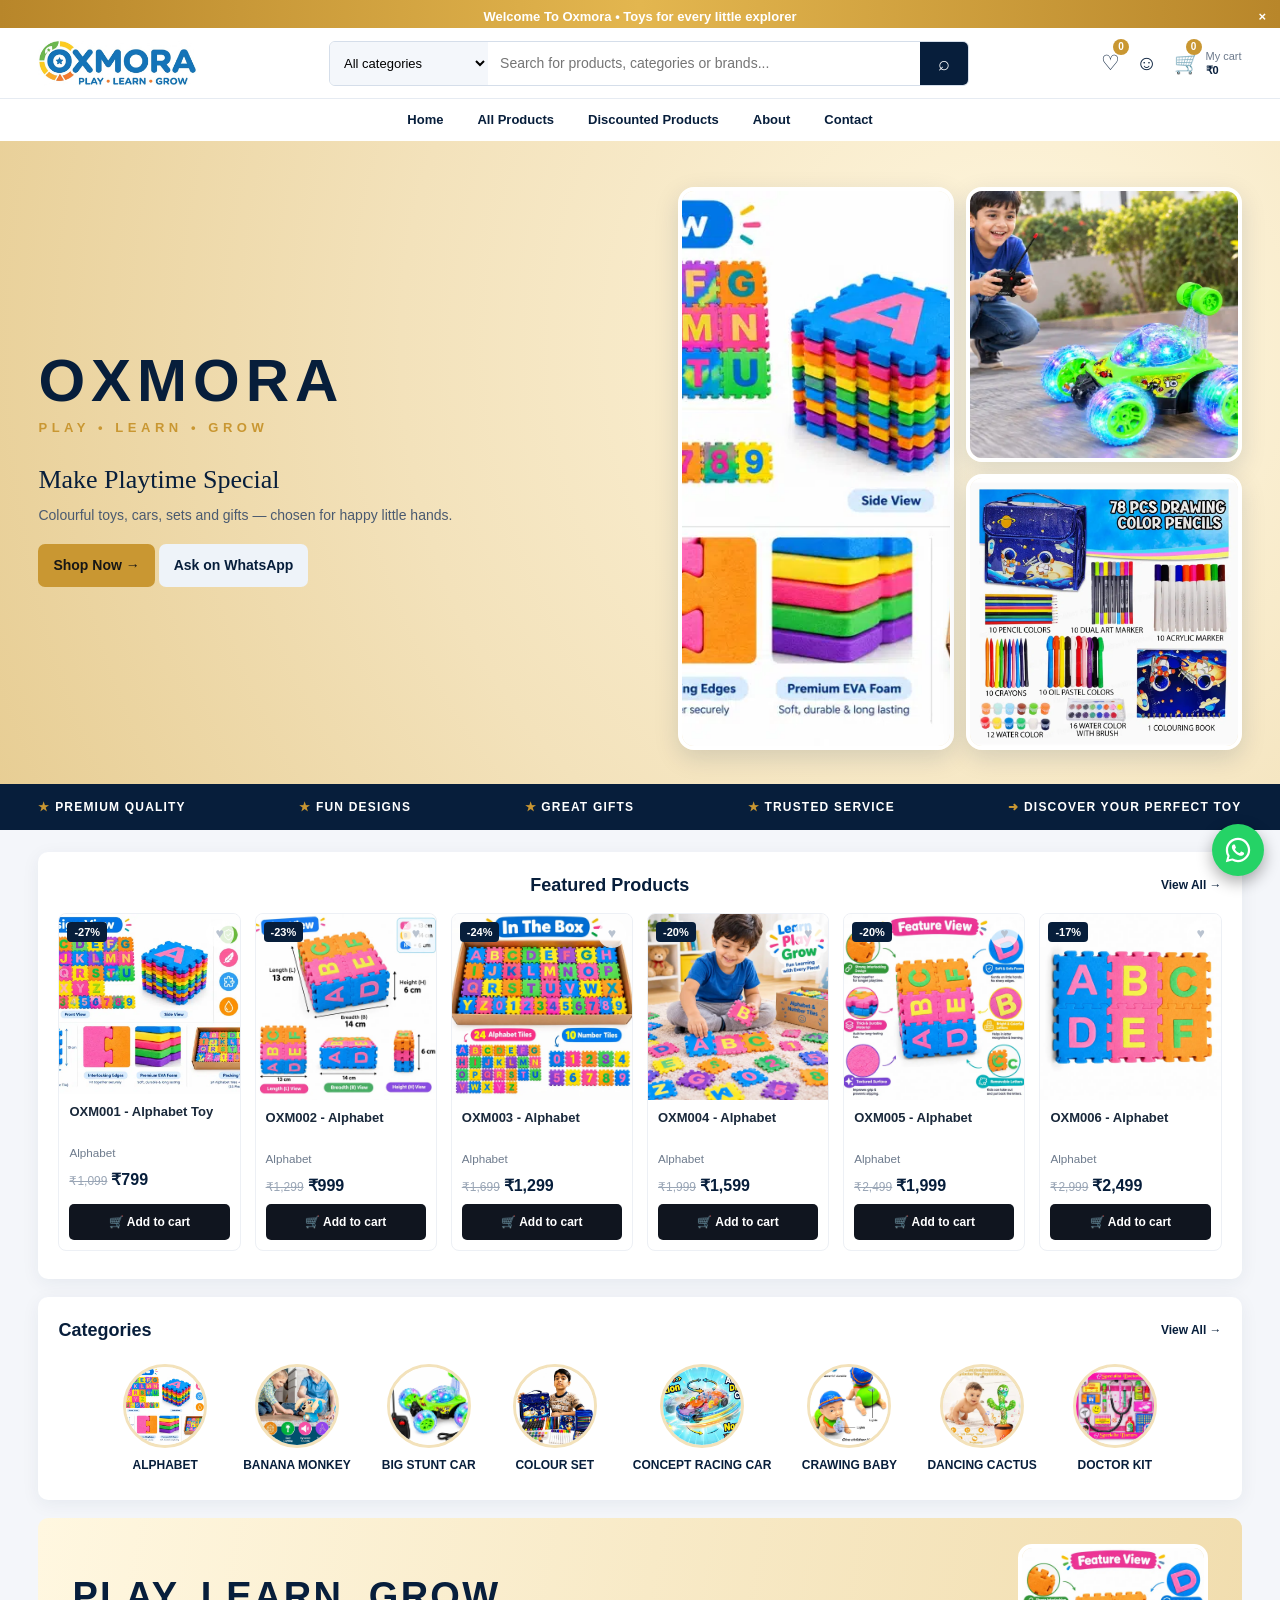
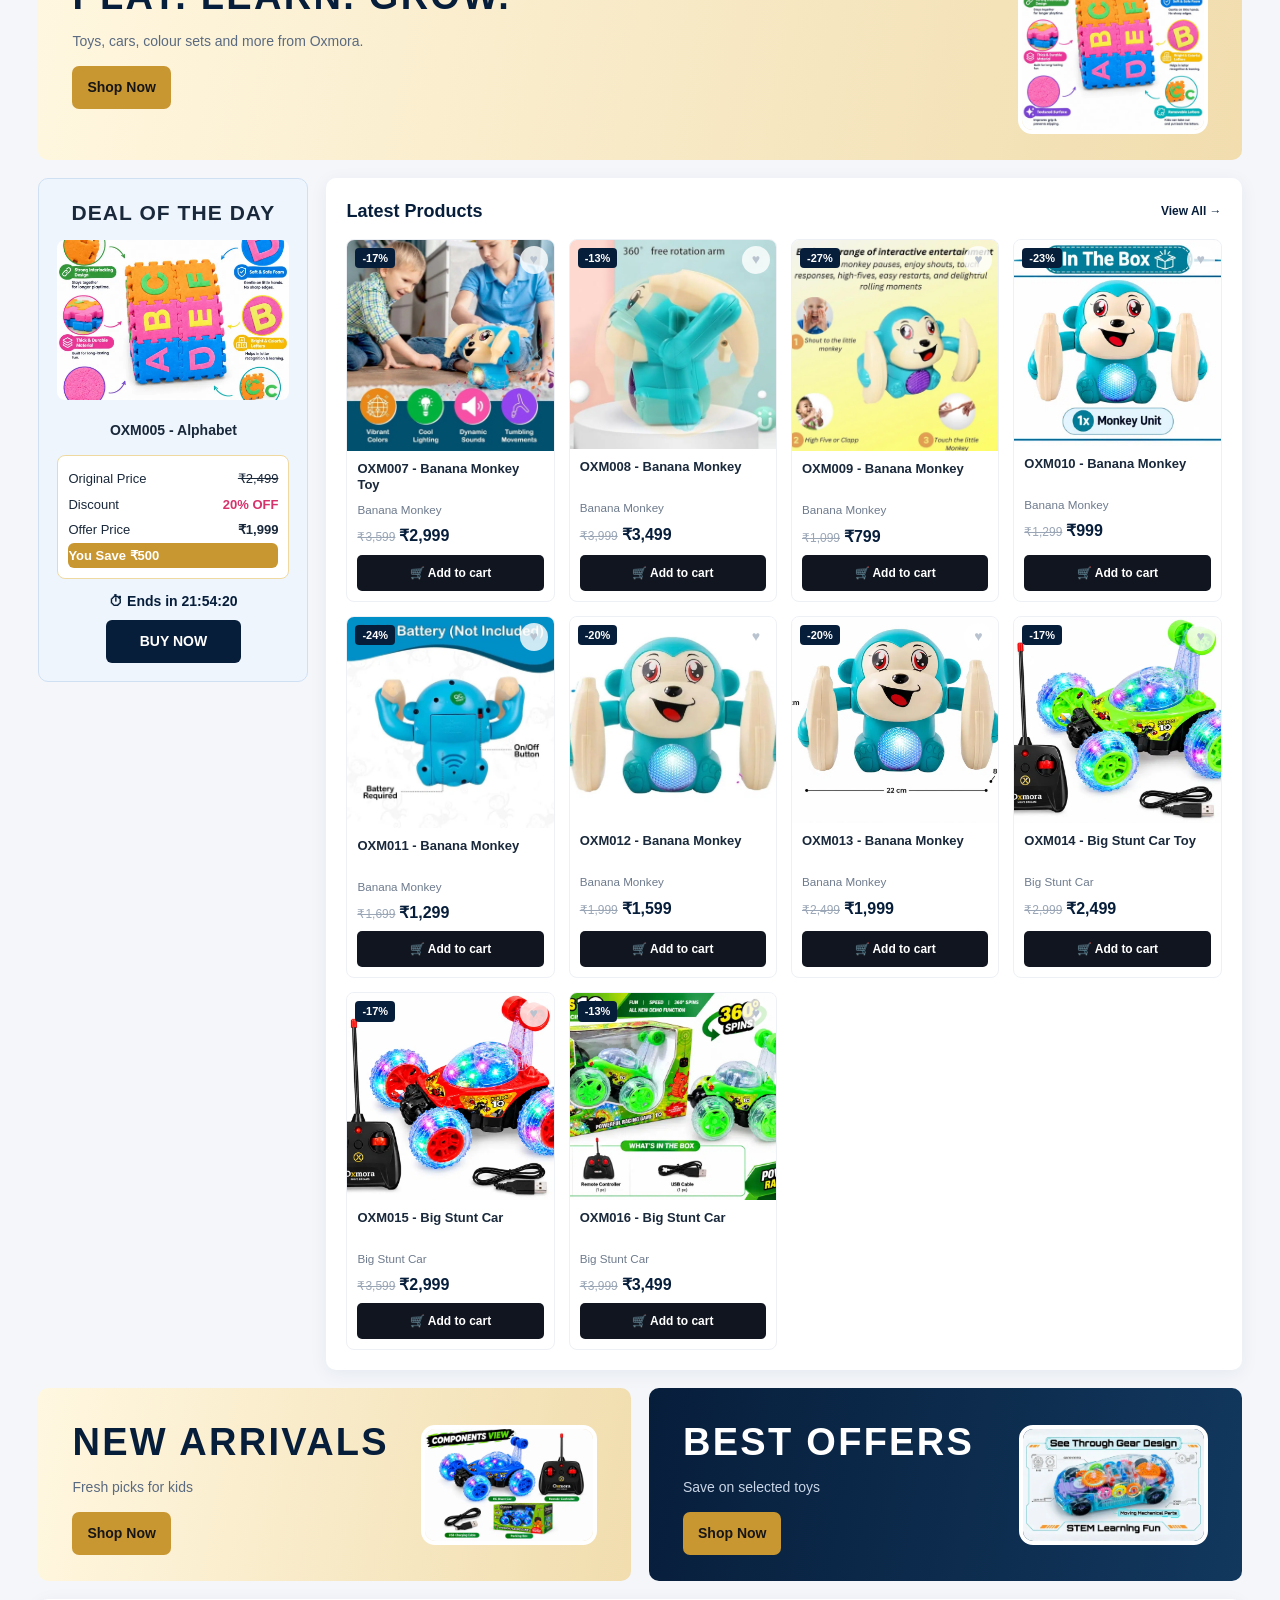
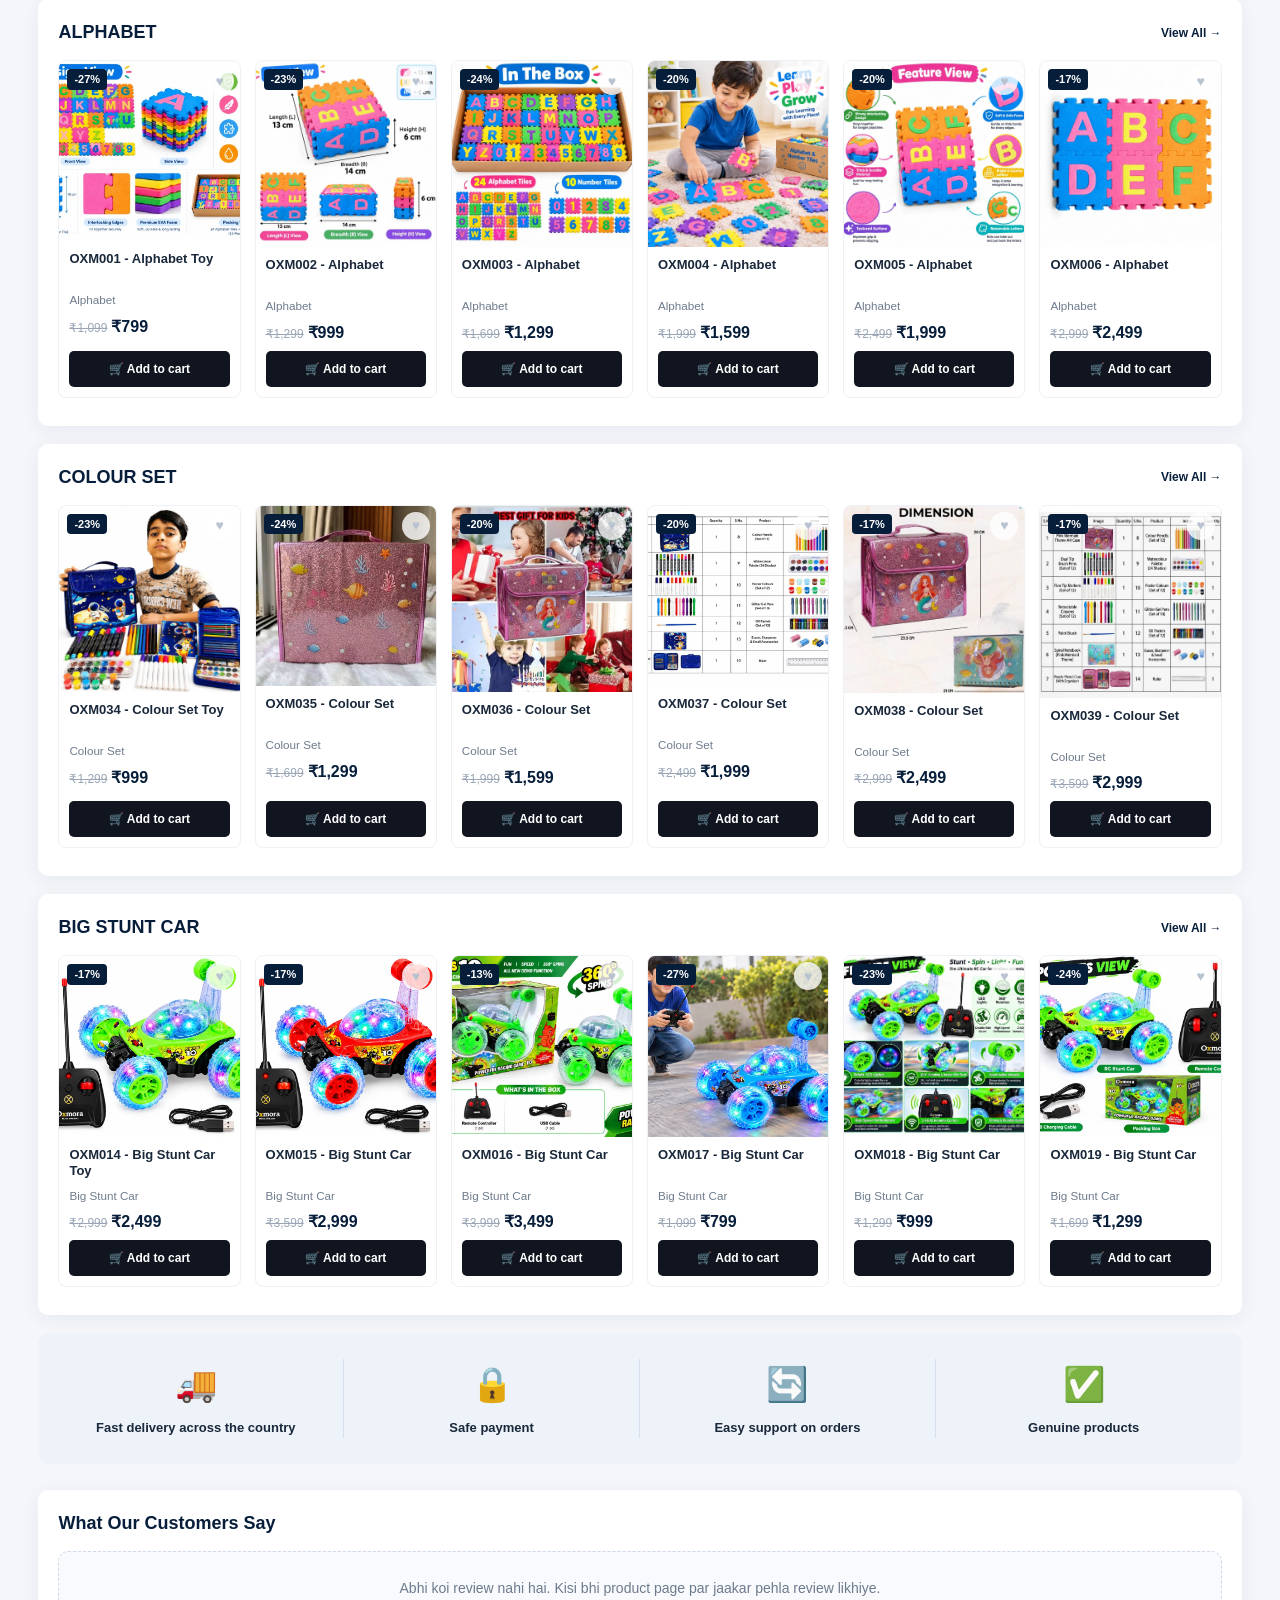
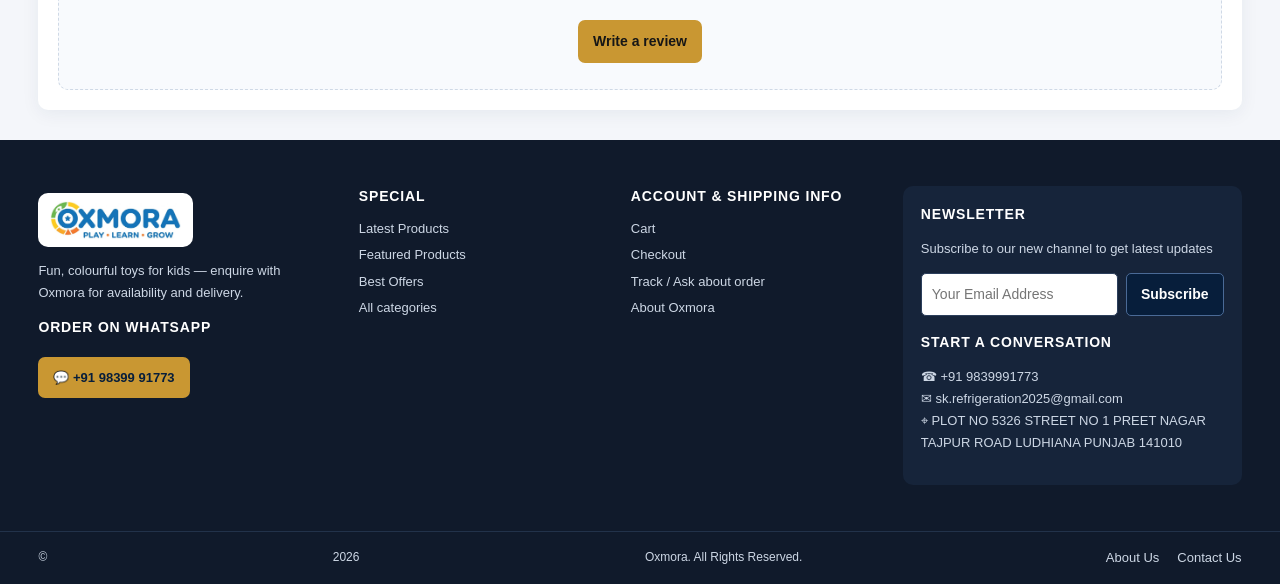
<file: index.html>
<!doctype html><html lang="en"><head><meta charset="utf-8"><meta name="viewport" content="width=device-width,initial-scale=1"><meta name="description" content="Oxmora toys and gifts, Ludhiana, Punjab"><title>Oxmora | Toys & Gifts</title><link rel="stylesheet" href="styles.css"></head><body>
<div class="topbar"></div><header class="header"></header>
<section class="hero2"><div class="wrap hero2-in"><div><h1>OXMORA</h1><div class="sub">PLAY • LEARN • GROW</div><h2>Make Playtime Special</h2><p>Colourful toys, cars, sets and gifts — chosen for happy little hands.</p><a class="btn gold" href="products.html">Shop Now →</a> <a class="btn light" target="_blank" rel="noopener" href="https://wa.me/919839991773">Ask on WhatsApp</a></div><div class="collage" id="collage"></div></div>
<div class="herobar"><div class="wrap"><div><span>★</span> PREMIUM QUALITY</div><div><span>★</span> FUN DESIGNS</div><div><span>★</span> GREAT GIFTS</div><div><span>★</span> TRUSTED SERVICE</div><div><span>➜</span> DISCOVER YOUR PERFECT TOY</div></div></div></section>
<main class="wrap" style="padding-top:22px">
<section class="box" id="featured"><div class="sh center"><h2>Featured Products</h2><a href="products.html">View All →</a></div><div class="hs" id="feat"></div></section>
<section class="box"><div class="sh"><h2>Categories</h2><a href="products.html">View All →</a></div><div class="cats" id="cats"></div></section>
<div class="banner" id="b1"></div>
<section class="dl"><div class="deal" id="deal"></div><div class="box" style="margin:0"><div class="sh"><h2>Latest Products</h2><a href="products.html">View All →</a></div><div class="g4" id="latest"></div></div></section>
<div class="two"><div class="banner sm" id="b2"></div><div class="banner sm dark" id="b3"></div></div>
<div id="rows" style="margin-top:18px"></div>
<div class="trust2"><div><b>🚚</b>Fast delivery across the country</div><div><b>🔒</b>Safe payment</div><div><b>🔄</b>Easy support on orders</div><div><b>✅</b>Genuine products</div></div>
<section class="box" id="reviews"><div class="sh"><h2>What Our Customers Say</h2></div><div id="rvlist"></div></section>
</main><footer class="footer"></footer>
<script src="products.js"></script><script src="store.js"></script>
<script>
window.initPage=()=>{const P=OXMORA_PRODUCTS,$=i=>document.getElementById(i),cs=[...new Set(P.map(p=>p.category))],first=c=>P.find(p=>p.category===c);
$('collage').innerHTML=[P[0],P[19],P[40]].map(p=>`<img src="${p.image}" alt="${esc(p.name)}">`).join('');
$('feat').innerHTML=P.slice(0,6).map(productCard).join('');
$('cats').innerHTML=cs.map(c=>`<a class="cat2" href="products.html?category=${encodeURIComponent(c)}"><img src="${first(c).image}" alt="${esc(c)}">${esc(c)}</a>`).join('');
const bn=(id,t,s,img,l)=>$(id).innerHTML=`<div><h2>${t}</h2><p>${s}</p><a class="btn gold" href="${l}">Shop Now</a></div><img src="${img}" alt="">`;
bn('b1','PLAY. LEARN. GROW.','Toys, cars, colour sets and more from Oxmora.',P[4].image,'products.html');
bn('b2','NEW ARRIVALS','Fresh picks for kids',P[30].image,'products.html');
bn('b3','BEST OFFERS','Save on selected toys',P[50].image,'products.html?sort=disc');
const d=P[4];$('deal').innerHTML=`<h2>DEAL OF THE DAY</h2><a href="product.html?id=${d.id}"><img src="${d.image}" alt="${esc(d.name)}"></a><h3 style="font-size:14px">${d.id} - ${esc(d.name)}</h3><div class="offer"><div><span>Original Price</span><s>${money(d.oldPrice)}</s></div><div><span>Discount</span><b style="color:#d6336c">${disc(d)}% OFF</b></div><div><span>Offer Price</span><b>${money(d.price)}</b></div><div class="save">You Save ${money(d.oldPrice-d.price)}</div></div><div class="timer" id="tm"></div><button class="buy" onclick="addToCart('${d.id}');location.href='checkout.html'">BUY NOW</button>`;
const tick=()=>{const n=new Date(),e=new Date(n);e.setHours(24,0,0,0);const s=Math.floor((e-n)/1e3),f=x=>String(x).padStart(2,'0');$('tm').textContent='⏱ Ends in '+f(s/3600|0)+':'+f(s/60%60|0)+':'+f(s%60)};tick();setInterval(tick,1000);
$('latest').innerHTML=P.slice(6,16).map(productCard).join('');
$('rows').innerHTML=['Alphabet','Colour Set','Big Stunt Car'].map(c=>`<section class="box"><div class="sh"><h2>${c.toUpperCase()}</h2><a href="products.html?category=${encodeURIComponent(c)}">View All →</a></div><div class="hs">${P.filter(p=>p.category===c).slice(0,6).map(productCard).join('')}</div></section>`).join('');
const rs=getReviews().slice(0,6);$('rvlist').innerHTML=rs.length?`<div class="rv-grid">${rs.map(r=>{const p=findProduct(r.id);return `<div class="rv">${stars(r.rating)}<p>${esc(r.text)}</p><div class="who"><b>${esc(r.name)}</b>${p?`<a href="product.html?id=${p.id}">${esc(p.name)}</a>`:''}</div></div>`}).join('')}</div>`:`<div class="empty">Abhi koi review nahi hai. Kisi bhi product page par jaakar pehla review likhiye.<br><br><a class="btn gold" href="product.html?id=${P[0].id}#rv">Write a review</a></div>`}
</script></body></html>
</file>
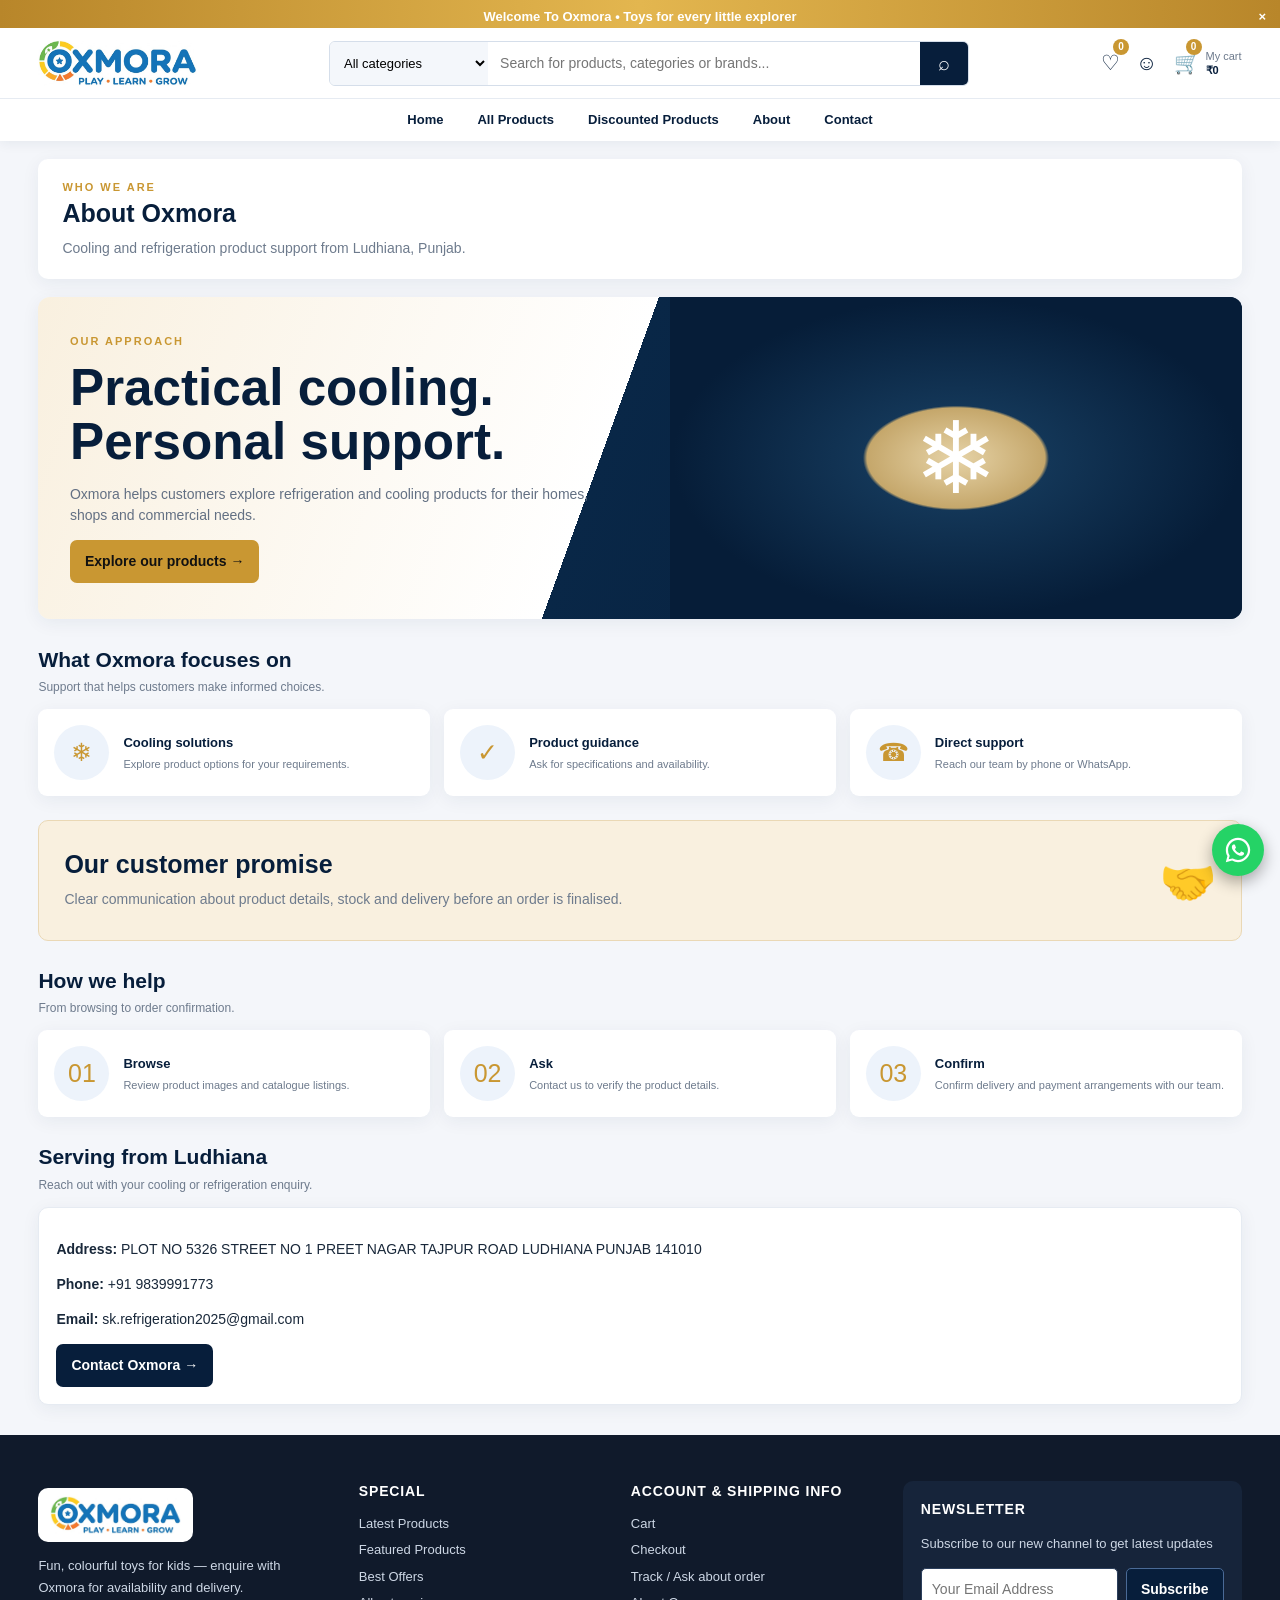
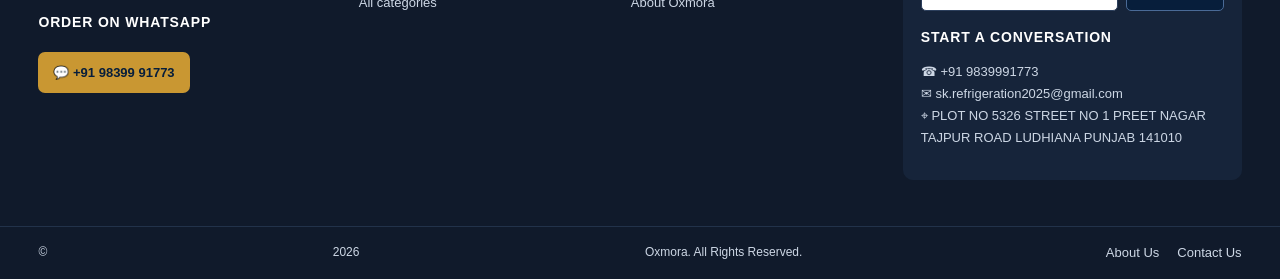
<file: about.html>
<!doctype html><html lang="en"><head><meta charset="utf-8"><meta name="viewport" content="width=device-width,initial-scale=1"><meta name="description" content="Oxmora refrigeration and cooling products, Ludhiana, Punjab"><title>About Oxmora</title><link rel="stylesheet" href="styles.css"></head><body><div class="topbar">Welcome to Oxmora • Refrigeration & Cooling Solutions</div><header class="header"><div class="wrap head"><a class="logo" href="index.html"><b>O</b><span>OXMORA<small>COOLING SOLUTIONS</small></span></a><form class="search" action="products.html"><select name="category"><option value="">All categories</option><option>Refrigeration</option><option>Cooling Equipment</option><option>Commercial Cooling</option></select><input name="q" placeholder="Search for products, categories..." aria-label="Search products"><button>⌕</button></form><div class="actions"><a class="pill" href="cart.html">🛒 Cart <span data-cart-count>0</span></a><a class="pill" href="checkout.html">Checkout</a></div></div><nav class="nav"><div class="wrap"><a href="index.html">Home</a><a href="products.html">Products</a><a href="products.html?category=Refrigeration">Refrigeration</a><a href="products.html?category=Cooling%20Equipment">Cooling Equipment</a><a href="about.html">About</a><a href="contact.html">Contact</a></div></nav></header><main class="wrap"><section class="pagehead"><div class="eyebrow">Who we are</div><h1>About Oxmora</h1><p>Cooling and refrigeration product support from Ludhiana, Punjab.</p></section><section class="hero"><div class="hero-copy"><div class="eyebrow">Our approach</div><h1>Practical cooling.<br>Personal support.</h1><p>Oxmora helps customers explore refrigeration and cooling products for their homes, shops and commercial needs.</p><a class="btn gold" href="products.html">Explore our products →</a></div><div class="hero-art"><div style="font-size:100px;color:#fff">❄</div></div></section><section class="section"><div class="section-head"><div><h2>What Oxmora focuses on</h2><p>Support that helps customers make informed choices.</p></div></div><div class="cat-grid"><article class="cat"><div class="cat-icon">❄</div><div><h3>Cooling solutions</h3><p>Explore product options for your requirements.</p></div></article><article class="cat"><div class="cat-icon">✓</div><div><h3>Product guidance</h3><p>Ask for specifications and availability.</p></div></article><article class="cat"><div class="cat-icon">☎</div><div><h3>Direct support</h3><p>Reach our team by phone or WhatsApp.</p></div></article></div></section><section class="section promo"><div><h2>Our customer promise</h2><p>Clear communication about product details, stock and delivery before an order is finalised.</p></div><div style="font-size:45px">🤝</div></section><section class="section"><div class="section-head"><div><h2>How we help</h2><p>From browsing to order confirmation.</p></div></div><div class="cat-grid"><article class="cat"><div class="cat-icon">01</div><div><h3>Browse</h3><p>Review product images and catalogue listings.</p></div></article><article class="cat"><div class="cat-icon">02</div><div><h3>Ask</h3><p>Contact us to verify the product details.</p></div></article><article class="cat"><div class="cat-icon">03</div><div><h3>Confirm</h3><p>Confirm delivery and payment arrangements with our team.</p></div></article></div></section><section class="section"><div class="section-head"><div><h2>Serving from Ludhiana</h2><p>Reach out with your cooling or refrigeration enquiry.</p></div></div><div class="panel"><p><b>Address:</b> PLOT NO 5326 STREET NO 1 PREET NAGAR TAJPUR ROAD LUDHIANA PUNJAB 141010</p><p><b>Phone:</b> <a href="tel:+919839991773">+91 9839991773</a></p><p><b>Email:</b> <a href="mailto:sk.refrigeration2025@gmail.com">sk.refrigeration2025@gmail.com</a></p><a class="btn" href="contact.html">Contact Oxmora →</a></div></section></main><footer class="footer"><div class="wrap footer-grid"><div><a class="logo" href="index.html" style="color:white"><b>O</b><span>OXMORA<small>COOLING SOLUTIONS</small></span></a><p>Refrigeration and cooling products for homes, shops and businesses.</p><p>Helpful product guidance from Oxmora, Ludhiana.</p></div><div><h3>Shop</h3><div class="footlinks"><a href="products.html">All Products</a><a href="products.html?category=Refrigeration">Refrigeration</a><a href="products.html?category=Cooling%20Equipment">Cooling Equipment</a><a href="cart.html">Shopping Cart</a></div></div><div><h3>Customer Support</h3><div class="footlinks"><a href="about.html">About Oxmora</a><a href="contact.html">Contact Us</a><a href="checkout.html">Checkout</a><a href="tel:+919839991773">+91 9839991773</a><a href="mailto:sk.refrigeration2025@gmail.com">Email Us</a></div></div><div class="newsletter"><h3>Talk to Oxmora</h3><p>Ask about product availability, specifications and delivery.</p><a class="btn gold" href="https://wa.me/919839991773" target="_blank" rel="noopener">WhatsApp Us</a><p>PLOT NO 5326 STREET NO 1 PREET NAGAR TAJPUR ROAD LUDHIANA PUNJAB 141010</p></div></div><div class="copyright"><div class="wrap">© <span id="year"></span> Oxmora. All rights reserved.</div></div></footer><nav class="mobilebar"><a href="index.html"><span>⌂</span>Home</a><a href="products.html"><span>▦</span>Products</a><a href="cart.html"><span>🛒</span>Cart <b data-cart-count>0</b></a><a href="https://wa.me/919839991773" target="_blank" rel="noopener"><span>☏</span>WhatsApp</a></nav><div id="toast" class="toast hidden"></div><script src="products.js"></script><script src="store.js"></script></body></html>
</file>
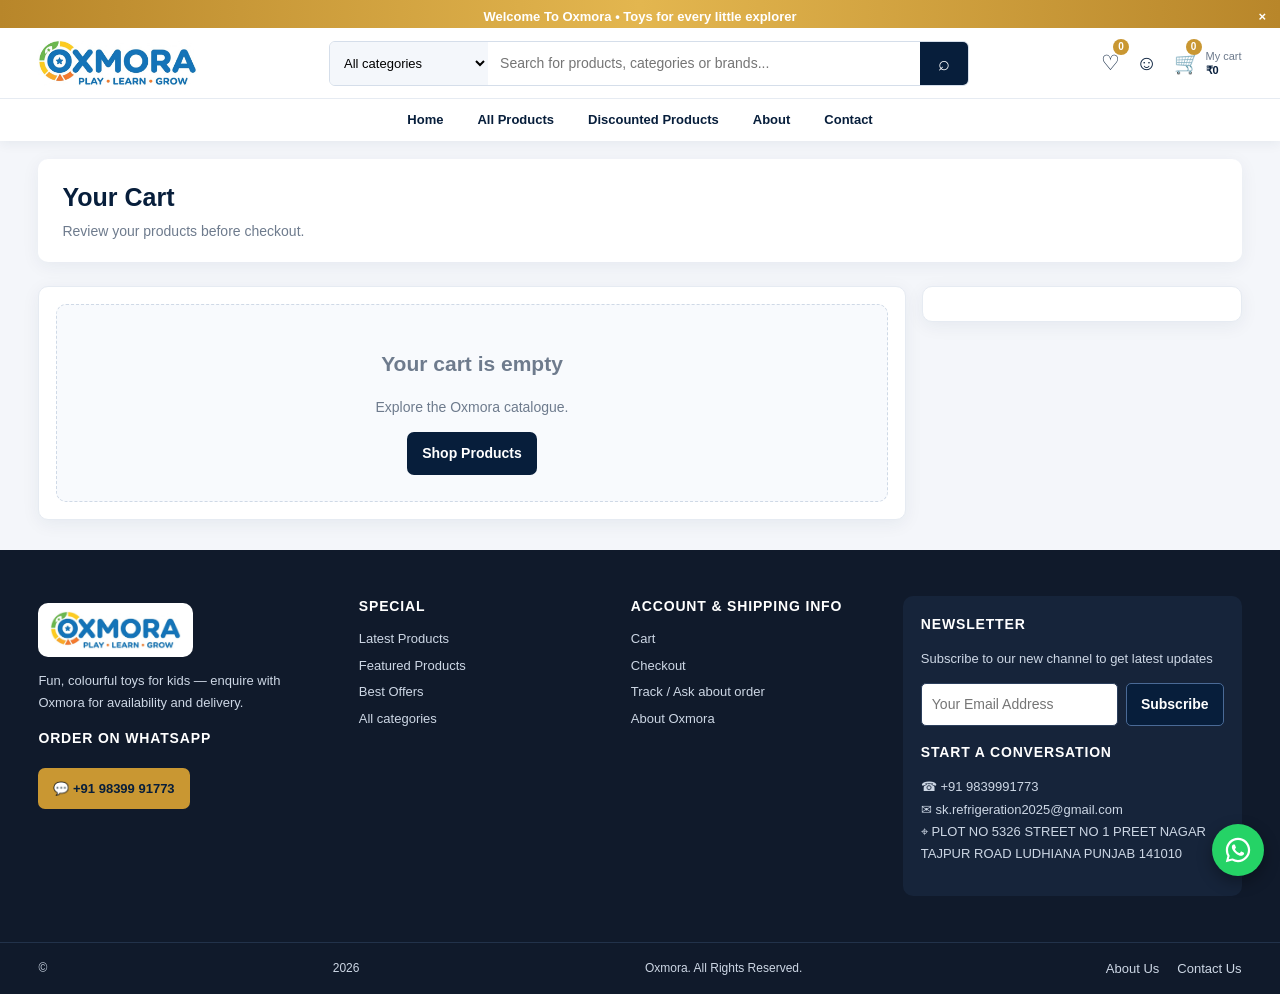
<file: cart.html>
<!doctype html><html lang="en"><head><meta charset="utf-8"><meta name="viewport" content="width=device-width,initial-scale=1"><meta name="description" content="Oxmora refrigeration and cooling products, Ludhiana, Punjab"><title>Your Cart | Oxmora</title><link rel="stylesheet" href="styles.css"></head><body><div class="topbar">Welcome to Oxmora • Refrigeration & Cooling Solutions</div><header class="header"><div class="wrap head"><a class="logo" href="index.html"><b>O</b><span>OXMORA<small>COOLING SOLUTIONS</small></span></a><form class="search" action="products.html"><select name="category"><option value="">All categories</option><option>Refrigeration</option><option>Cooling Equipment</option><option>Commercial Cooling</option></select><input name="q" placeholder="Search for products, categories..." aria-label="Search products"><button>⌕</button></form><div class="actions"><a class="pill" href="cart.html">🛒 Cart <span data-cart-count>0</span></a><a class="pill" href="checkout.html">Checkout</a></div></div><nav class="nav"><div class="wrap"><a href="index.html">Home</a><a href="products.html">Products</a><a href="products.html?category=Refrigeration">Refrigeration</a><a href="products.html?category=Cooling%20Equipment">Cooling Equipment</a><a href="about.html">About</a><a href="contact.html">Contact</a></div></nav></header><main class="wrap"><section class="pagehead"><h1>Your Cart</h1><p>Review your products before checkout.</p></section><section class="cart-layout section"><div class="panel" id="cart-list"></div><aside class="panel summary" id="cart-summary"></aside></section></main><footer class="footer"><div class="wrap footer-grid"><div><a class="logo" href="index.html" style="color:white"><b>O</b><span>OXMORA<small>COOLING SOLUTIONS</small></span></a><p>Refrigeration and cooling products for homes, shops and businesses.</p><p>Helpful product guidance from Oxmora, Ludhiana.</p></div><div><h3>Shop</h3><div class="footlinks"><a href="products.html">All Products</a><a href="products.html?category=Refrigeration">Refrigeration</a><a href="products.html?category=Cooling%20Equipment">Cooling Equipment</a><a href="cart.html">Shopping Cart</a></div></div><div><h3>Customer Support</h3><div class="footlinks"><a href="about.html">About Oxmora</a><a href="contact.html">Contact Us</a><a href="checkout.html">Checkout</a><a href="tel:+919839991773">+91 9839991773</a><a href="mailto:sk.refrigeration2025@gmail.com">Email Us</a></div></div><div class="newsletter"><h3>Talk to Oxmora</h3><p>Ask about product availability, specifications and delivery.</p><a class="btn gold" href="https://wa.me/919839991773" target="_blank" rel="noopener">WhatsApp Us</a><p>PLOT NO 5326 STREET NO 1 PREET NAGAR TAJPUR ROAD LUDHIANA PUNJAB 141010</p></div></div><div class="copyright"><div class="wrap">© <span id="year"></span> Oxmora. All rights reserved.</div></div></footer><nav class="mobilebar"><a href="index.html"><span>⌂</span>Home</a><a href="products.html"><span>▦</span>Products</a><a href="cart.html"><span>🛒</span>Cart <b data-cart-count>0</b></a><a href="https://wa.me/919839991773" target="_blank" rel="noopener"><span>☏</span>WhatsApp</a></nav><div id="toast" class="toast hidden"></div><script src="products.js"></script><script src="store.js"></script><script>function renderCart(){let c=getCart(),h=document.getElementById('cart-list'),s=document.getElementById('cart-summary');if(!c.length){h.innerHTML='<div class="empty"><h2>Your cart is empty</h2><p>Explore the Oxmora catalogue.</p><a class="btn" href="products.html">Shop Products</a></div>';s.innerHTML='';return}h.innerHTML='<h2>Cart items ('+c.reduce((a,x)=>a+x.qty,0)+')</h2>'+c.map(x=>{let p=findProduct(x.id);return p?`<div class="cart-item"><a href="product.html?id=${p.id}"><img src="${p.image}" alt="${esc(p.name)}"></a><div><h3><a href="product.html?id=${p.id}">${esc(p.name)}</a></h3><b>${money(p.price)}</b><div class="qty"><button onclick="qty('${p.id}',-1)">−</button><span>${x.qty}</span><button onclick="qty('${p.id}',1)">+</button></div></div><div><b>${money(p.price*x.qty)}</b><button class="remove" onclick="removeItem('${p.id}')">Remove</button></div></div>`:''}).join('');let t=c.reduce((a,x)=>a+findProduct(x.id).price*x.qty,0);s.innerHTML=`<h2>Order summary</h2><div class="sumline"><span>Subtotal</span><b>${money(t)}</b></div><div class="sumline"><span>Delivery</span><b>To be confirmed</b></div><div class="sumline total"><span>Estimated total</span><span>${money(t)}</span></div><p class="notice">Final delivery charges and availability will be confirmed by Oxmora.</p><a class="btn" href="checkout.html">Proceed to Checkout →</a><a class="btn light" href="products.html">Continue shopping</a>`}function qty(id,n){let c=getCart(),x=c.find(a=>a.id===id);if(x)x.qty=Math.max(1,Math.min(99,x.qty+n));saveCart(c);renderCart()}function removeItem(id){saveCart(getCart().filter(x=>x.id!==id));renderCart()}renderCart();</script></body></html>
</file>
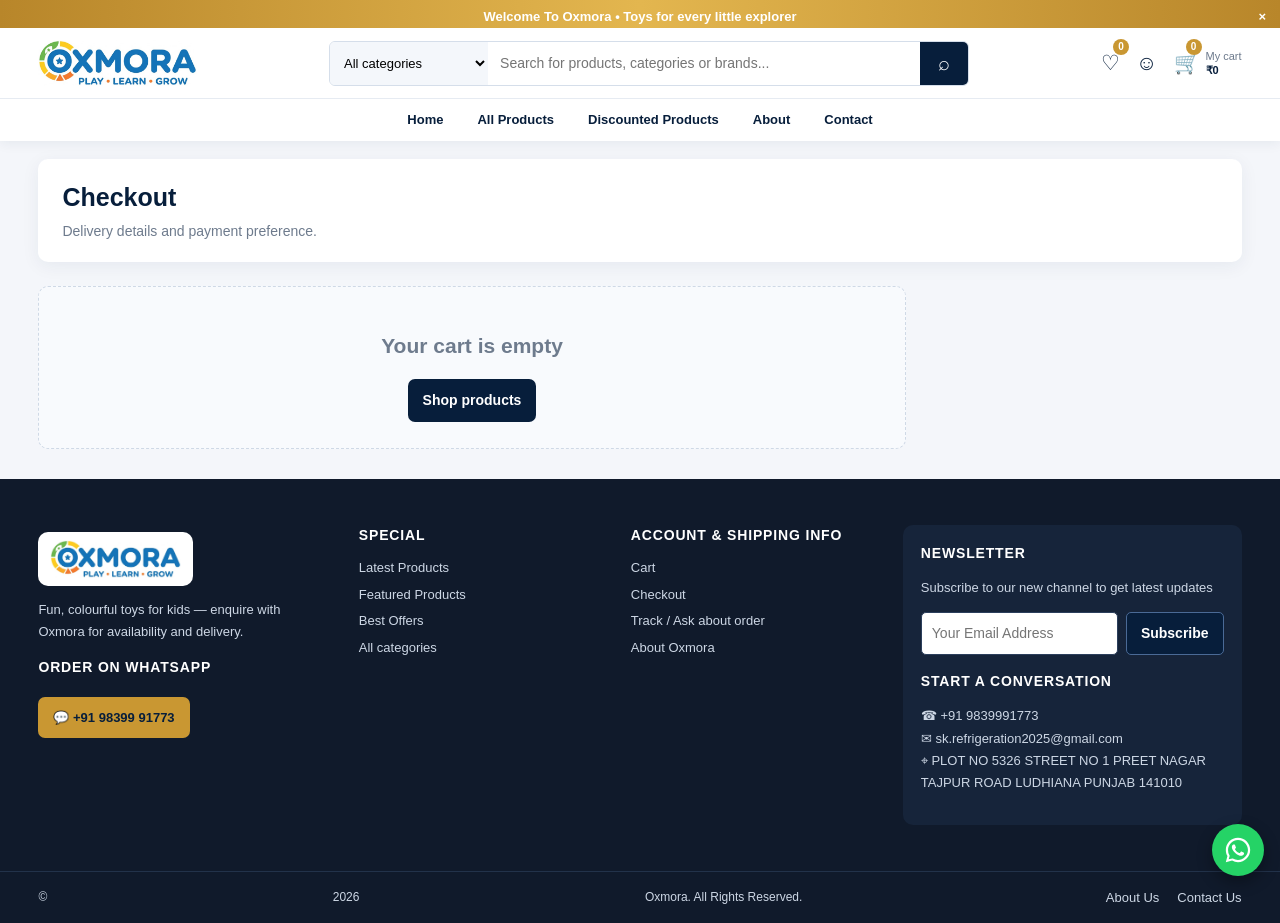
<file: checkout.html>
<!doctype html><html lang="en"><head><meta charset="utf-8"><meta name="viewport" content="width=device-width,initial-scale=1"><meta name="description" content="Oxmora refrigeration and cooling products, Ludhiana, Punjab"><title>Checkout | Oxmora</title><link rel="stylesheet" href="styles.css"></head><body><div class="topbar">Welcome to Oxmora • Refrigeration & Cooling Solutions</div><header class="header"><div class="wrap head"><a class="logo" href="index.html"><b>O</b><span>OXMORA<small>COOLING SOLUTIONS</small></span></a><form class="search" action="products.html"><select name="category"><option value="">All categories</option><option>Refrigeration</option><option>Cooling Equipment</option><option>Commercial Cooling</option></select><input name="q" placeholder="Search for products, categories..." aria-label="Search products"><button>⌕</button></form><div class="actions"><a class="pill" href="cart.html">🛒 Cart <span data-cart-count>0</span></a><a class="pill" href="checkout.html">Checkout</a></div></div><nav class="nav"><div class="wrap"><a href="index.html">Home</a><a href="products.html">Products</a><a href="products.html?category=Refrigeration">Refrigeration</a><a href="products.html?category=Cooling%20Equipment">Cooling Equipment</a><a href="about.html">About</a><a href="contact.html">Contact</a></div></nav></header><main class="wrap"><section class="pagehead"><h1>Checkout</h1><p>Delivery details and payment preference.</p></section><form id="checkout-form" class="checkout-layout section"><section class="panel"><h2>Delivery information</h2><div class="field-grid"><div class="field"><label>Full name *</label><input name="name" required autocomplete="name"></div><div class="field"><label>Mobile number *</label><input name="phone" required inputmode="tel" pattern="[0-9+ ()-]{10,16}" autocomplete="tel"></div></div><div class="field"><label>Email</label><input type="email" name="email" autocomplete="email"></div><div class="field"><label>Full address *</label><textarea name="address" required autocomplete="street-address"></textarea></div><div class="field-grid"><div class="field"><label>City *</label><input name="city" required></div><div class="field"><label>State *</label><input name="state" required></div></div><div class="field"><label>PIN code *</label><input name="pin" required pattern="[0-9]{6}" inputmode="numeric"></div><h2>Payment preference</h2><label class="payment-option"><input type="radio" name="payment" value="cod" checked><span><b>Cash on Delivery / confirm with Oxmora</b><small>Availability must be confirmed by the store.</small></span></label><label class="payment-option"><input type="radio" name="payment" value="upi"><span><b>UPI / Bank transfer</b><small>Ask Oxmora for verified payment instructions.</small></span></label><p class="notice">This static demo does not charge payments or send orders to a server. Confirm the order directly with Oxmora.</p><button class="btn" style="width:100%">Continue to order review →</button></section><aside class="panel summary" id="checkout-summary"></aside></form></main><footer class="footer"><div class="wrap footer-grid"><div><a class="logo" href="index.html" style="color:white"><b>O</b><span>OXMORA<small>COOLING SOLUTIONS</small></span></a><p>Refrigeration and cooling products for homes, shops and businesses.</p><p>Helpful product guidance from Oxmora, Ludhiana.</p></div><div><h3>Shop</h3><div class="footlinks"><a href="products.html">All Products</a><a href="products.html?category=Refrigeration">Refrigeration</a><a href="products.html?category=Cooling%20Equipment">Cooling Equipment</a><a href="cart.html">Shopping Cart</a></div></div><div><h3>Customer Support</h3><div class="footlinks"><a href="about.html">About Oxmora</a><a href="contact.html">Contact Us</a><a href="checkout.html">Checkout</a><a href="tel:+919839991773">+91 9839991773</a><a href="mailto:sk.refrigeration2025@gmail.com">Email Us</a></div></div><div class="newsletter"><h3>Talk to Oxmora</h3><p>Ask about product availability, specifications and delivery.</p><a class="btn gold" href="https://wa.me/919839991773" target="_blank" rel="noopener">WhatsApp Us</a><p>PLOT NO 5326 STREET NO 1 PREET NAGAR TAJPUR ROAD LUDHIANA PUNJAB 141010</p></div></div><div class="copyright"><div class="wrap">© <span id="year"></span> Oxmora. All rights reserved.</div></div></footer><nav class="mobilebar"><a href="index.html"><span>⌂</span>Home</a><a href="products.html"><span>▦</span>Products</a><a href="cart.html"><span>🛒</span>Cart <b data-cart-count>0</b></a><a href="https://wa.me/919839991773" target="_blank" rel="noopener"><span>☏</span>WhatsApp</a></nav><div id="toast" class="toast hidden"></div><script src="products.js"></script><script src="store.js"></script><script>function summary(){let c=getCart(),t=c.reduce((a,x)=>a+findProduct(x.id).price*x.qty,0);document.getElementById('checkout-summary').innerHTML='<h2>Your order</h2>'+c.map(x=>{let p=findProduct(x.id);return `<div class="sumline"><span>${esc(p.name)} × ${x.qty}</span><b>${money(p.price*x.qty)}</b></div>`}).join('')+`<div class="sumline total"><span>Total</span><span>${money(t)}</span></div><a href="cart.html">Edit cart</a>`;if(!c.length)document.getElementById('checkout-form').innerHTML='<div class="empty"><h2>Your cart is empty</h2><a class="btn" href="products.html">Shop products</a></div>'}document.getElementById('checkout-form').addEventListener('submit',e=>{e.preventDefault();if(!getCart().length){location.href='cart.html';return}let d=Object.fromEntries(new FormData(e.currentTarget).entries());d.orderId='OX'+Date.now().toString().slice(-8);d.items=getCart();d.total=d.items.reduce((a,x)=>a+findProduct(x.id).price*x.qty,0);sessionStorage.setItem('oxmora_pending_order',JSON.stringify(d));location.href='payment.html'});summary();</script></body></html>
</file>
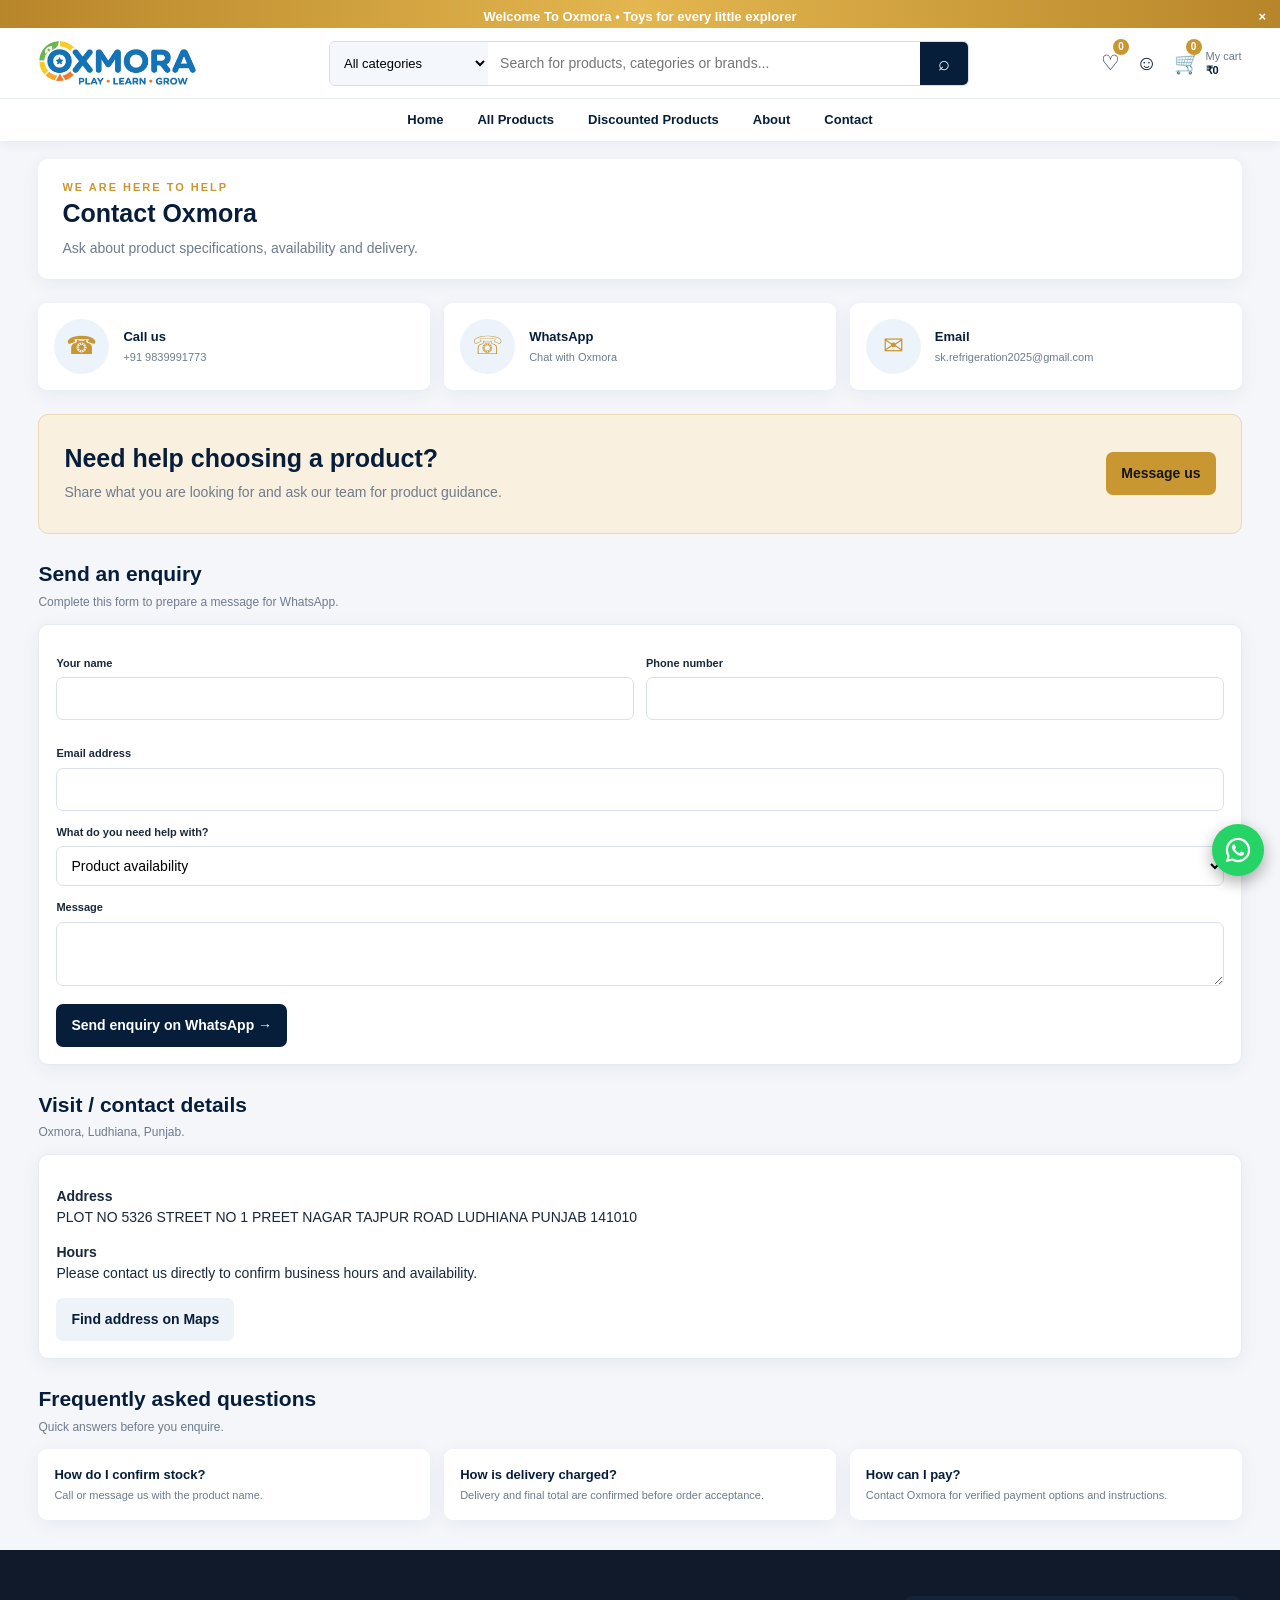
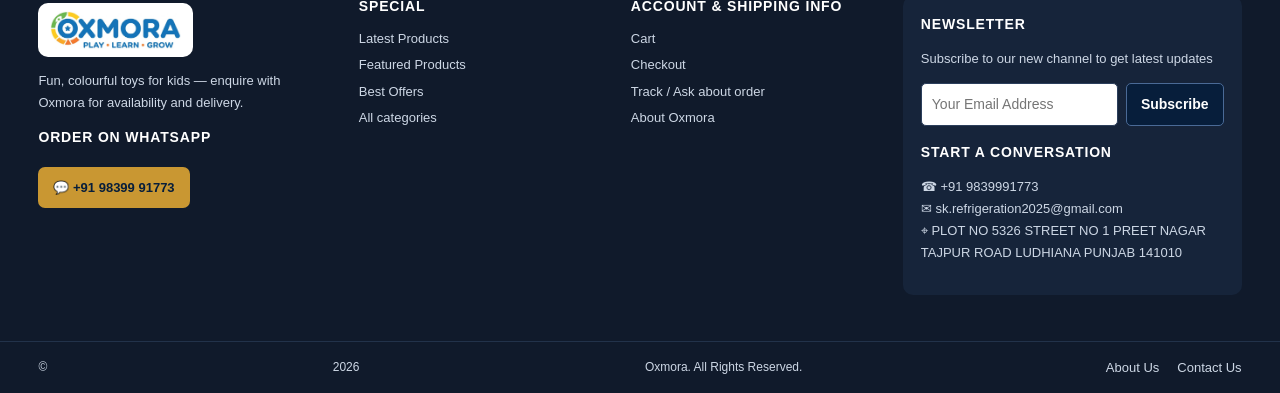
<file: contact.html>
<!doctype html><html lang="en"><head><meta charset="utf-8"><meta name="viewport" content="width=device-width,initial-scale=1"><meta name="description" content="Oxmora refrigeration and cooling products, Ludhiana, Punjab"><title>Contact Oxmora</title><link rel="stylesheet" href="styles.css"></head><body><div class="topbar">Welcome to Oxmora • Refrigeration & Cooling Solutions</div><header class="header"><div class="wrap head"><a class="logo" href="index.html"><b>O</b><span>OXMORA<small>COOLING SOLUTIONS</small></span></a><form class="search" action="products.html"><select name="category"><option value="">All categories</option><option>Refrigeration</option><option>Cooling Equipment</option><option>Commercial Cooling</option></select><input name="q" placeholder="Search for products, categories..." aria-label="Search products"><button>⌕</button></form><div class="actions"><a class="pill" href="cart.html">🛒 Cart <span data-cart-count>0</span></a><a class="pill" href="checkout.html">Checkout</a></div></div><nav class="nav"><div class="wrap"><a href="index.html">Home</a><a href="products.html">Products</a><a href="products.html?category=Refrigeration">Refrigeration</a><a href="products.html?category=Cooling%20Equipment">Cooling Equipment</a><a href="about.html">About</a><a href="contact.html">Contact</a></div></nav></header><main class="wrap"><section class="pagehead"><div class="eyebrow">We are here to help</div><h1>Contact Oxmora</h1><p>Ask about product specifications, availability and delivery.</p></section><section class="section cat-grid"><article class="cat"><div class="cat-icon">☎</div><div><h3>Call us</h3><p><a href="tel:+919839991773">+91 9839991773</a></p></div></article><article class="cat"><div class="cat-icon">☏</div><div><h3>WhatsApp</h3><p><a href="https://wa.me/919839991773" target="_blank" rel="noopener">Chat with Oxmora</a></p></div></article><article class="cat"><div class="cat-icon">✉</div><div><h3>Email</h3><p><a href="mailto:sk.refrigeration2025@gmail.com">sk.refrigeration2025@gmail.com</a></p></div></article></section><section class="section promo"><div><h2>Need help choosing a product?</h2><p>Share what you are looking for and ask our team for product guidance.</p></div><a class="btn gold" href="https://wa.me/919839991773" target="_blank" rel="noopener">Message us</a></section><section class="section"><div class="section-head"><div><h2>Send an enquiry</h2><p>Complete this form to prepare a message for WhatsApp.</p></div></div><form id="contact-form" class="panel"><div class="field-grid"><div class="field"><label>Your name</label><input id="c-name" required></div><div class="field"><label>Phone number</label><input id="c-phone" required></div></div><div class="field"><label>Email address</label><input id="c-email" type="email"></div><div class="field"><label>What do you need help with?</label><select id="c-topic"><option>Product availability</option><option>Product specifications</option><option>Pricing enquiry</option><option>Delivery enquiry</option><option>Other</option></select></div><div class="field"><label>Message</label><textarea id="c-message" required></textarea></div><button class="btn">Send enquiry on WhatsApp →</button></form></section><section class="section"><div class="section-head"><div><h2>Visit / contact details</h2><p>Oxmora, Ludhiana, Punjab.</p></div></div><div class="panel"><p><b>Address</b><br>PLOT NO 5326 STREET NO 1 PREET NAGAR TAJPUR ROAD LUDHIANA PUNJAB 141010</p><p><b>Hours</b><br>Please contact us directly to confirm business hours and availability.</p><a class="btn light" href="https://www.google.com/maps/search/?api=1&query=PLOT+NO+5326+STREET+NO+1+PREET+NAGAR+TAJPUR+ROAD+LUDHIANA+PUNJAB+141010" target="_blank" rel="noopener">Find address on Maps</a></div></section><section class="section"><div class="section-head"><div><h2>Frequently asked questions</h2><p>Quick answers before you enquire.</p></div></div><div class="cat-grid"><article class="cat"><div><h3>How do I confirm stock?</h3><p>Call or message us with the product name.</p></div></article><article class="cat"><div><h3>How is delivery charged?</h3><p>Delivery and final total are confirmed before order acceptance.</p></div></article><article class="cat"><div><h3>How can I pay?</h3><p>Contact Oxmora for verified payment options and instructions.</p></div></article></div></section></main><footer class="footer"><div class="wrap footer-grid"><div><a class="logo" href="index.html" style="color:white"><b>O</b><span>OXMORA<small>COOLING SOLUTIONS</small></span></a><p>Refrigeration and cooling products for homes, shops and businesses.</p><p>Helpful product guidance from Oxmora, Ludhiana.</p></div><div><h3>Shop</h3><div class="footlinks"><a href="products.html">All Products</a><a href="products.html?category=Refrigeration">Refrigeration</a><a href="products.html?category=Cooling%20Equipment">Cooling Equipment</a><a href="cart.html">Shopping Cart</a></div></div><div><h3>Customer Support</h3><div class="footlinks"><a href="about.html">About Oxmora</a><a href="contact.html">Contact Us</a><a href="checkout.html">Checkout</a><a href="tel:+919839991773">+91 9839991773</a><a href="mailto:sk.refrigeration2025@gmail.com">Email Us</a></div></div><div class="newsletter"><h3>Talk to Oxmora</h3><p>Ask about product availability, specifications and delivery.</p><a class="btn gold" href="https://wa.me/919839991773" target="_blank" rel="noopener">WhatsApp Us</a><p>PLOT NO 5326 STREET NO 1 PREET NAGAR TAJPUR ROAD LUDHIANA PUNJAB 141010</p></div></div><div class="copyright"><div class="wrap">© <span id="year"></span> Oxmora. All rights reserved.</div></div></footer><nav class="mobilebar"><a href="index.html"><span>⌂</span>Home</a><a href="products.html"><span>▦</span>Products</a><a href="cart.html"><span>🛒</span>Cart <b data-cart-count>0</b></a><a href="https://wa.me/919839991773" target="_blank" rel="noopener"><span>☏</span>WhatsApp</a></nav><div id="toast" class="toast hidden"></div><script src="products.js"></script><script src="store.js"></script><script>document.getElementById('contact-form').addEventListener('submit',e=>{e.preventDefault();let m=`Oxmora enquiry. Name: ${document.getElementById('c-name').value}; Phone: ${document.getElementById('c-phone').value}; Email: ${document.getElementById('c-email').value}; Topic: ${document.getElementById('c-topic').value}; Message: ${document.getElementById('c-message').value}`;window.open('https://wa.me/919839991773?text='+encodeURIComponent(m),'_blank','noopener')});</script></body></html>
</file>
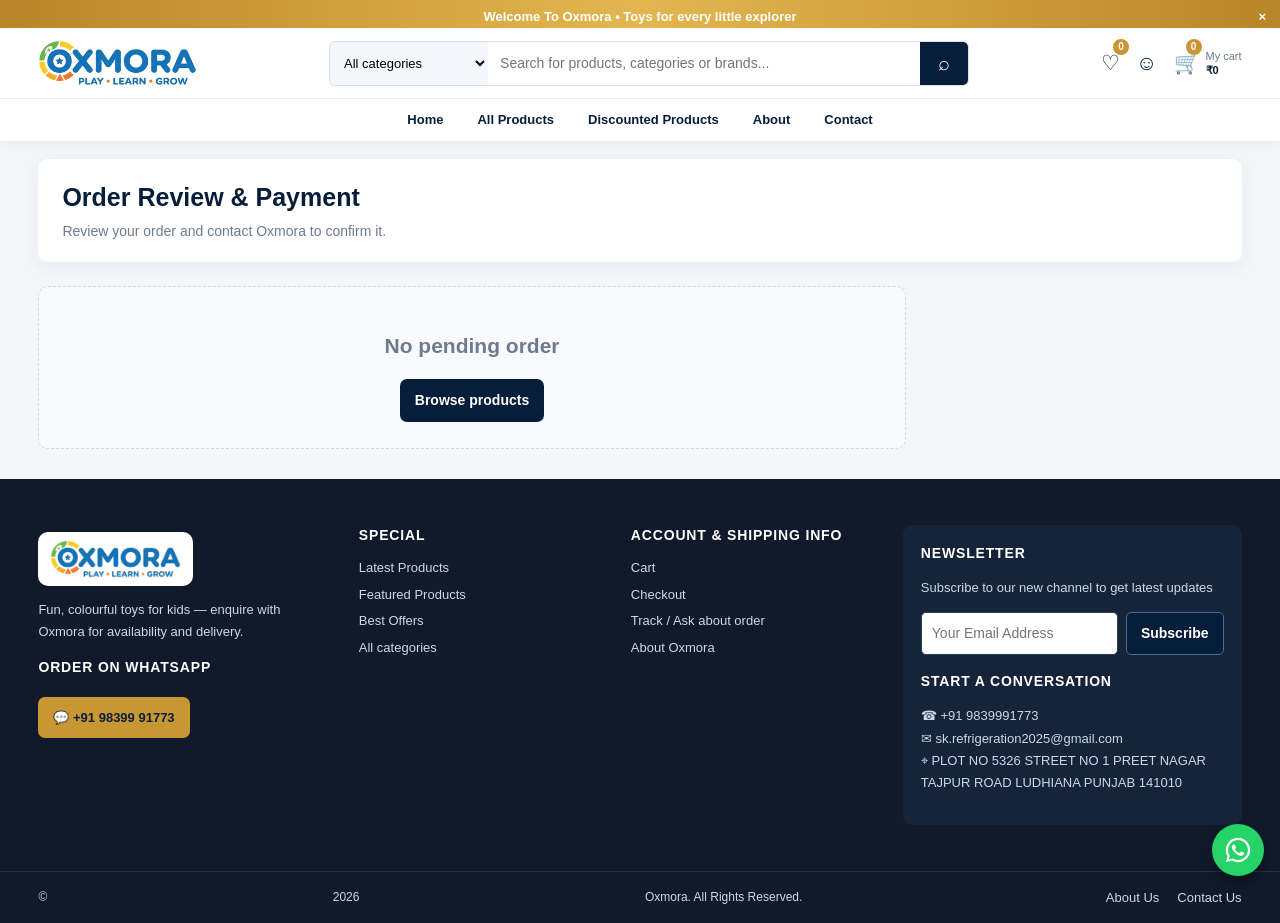
<file: payment.html>
<!doctype html><html lang="en"><head><meta charset="utf-8"><meta name="viewport" content="width=device-width,initial-scale=1"><meta name="description" content="Oxmora refrigeration and cooling products, Ludhiana, Punjab"><title>Order Review | Oxmora</title><link rel="stylesheet" href="styles.css"></head><body><div class="topbar">Welcome to Oxmora • Refrigeration & Cooling Solutions</div><header class="header"><div class="wrap head"><a class="logo" href="index.html"><b>O</b><span>OXMORA<small>COOLING SOLUTIONS</small></span></a><form class="search" action="products.html"><select name="category"><option value="">All categories</option><option>Refrigeration</option><option>Cooling Equipment</option><option>Commercial Cooling</option></select><input name="q" placeholder="Search for products, categories..." aria-label="Search products"><button>⌕</button></form><div class="actions"><a class="pill" href="cart.html">🛒 Cart <span data-cart-count>0</span></a><a class="pill" href="checkout.html">Checkout</a></div></div><nav class="nav"><div class="wrap"><a href="index.html">Home</a><a href="products.html">Products</a><a href="products.html?category=Refrigeration">Refrigeration</a><a href="products.html?category=Cooling%20Equipment">Cooling Equipment</a><a href="about.html">About</a><a href="contact.html">Contact</a></div></nav></header><main class="wrap"><section class="pagehead"><h1>Order Review &amp; Payment</h1><p>Review your order and contact Oxmora to confirm it.</p></section><section class="checkout-layout section" id="payment-content"></section></main><footer class="footer"><div class="wrap footer-grid"><div><a class="logo" href="index.html" style="color:white"><b>O</b><span>OXMORA<small>COOLING SOLUTIONS</small></span></a><p>Refrigeration and cooling products for homes, shops and businesses.</p><p>Helpful product guidance from Oxmora, Ludhiana.</p></div><div><h3>Shop</h3><div class="footlinks"><a href="products.html">All Products</a><a href="products.html?category=Refrigeration">Refrigeration</a><a href="products.html?category=Cooling%20Equipment">Cooling Equipment</a><a href="cart.html">Shopping Cart</a></div></div><div><h3>Customer Support</h3><div class="footlinks"><a href="about.html">About Oxmora</a><a href="contact.html">Contact Us</a><a href="checkout.html">Checkout</a><a href="tel:+919839991773">+91 9839991773</a><a href="mailto:sk.refrigeration2025@gmail.com">Email Us</a></div></div><div class="newsletter"><h3>Talk to Oxmora</h3><p>Ask about product availability, specifications and delivery.</p><a class="btn gold" href="https://wa.me/919839991773" target="_blank" rel="noopener">WhatsApp Us</a><p>PLOT NO 5326 STREET NO 1 PREET NAGAR TAJPUR ROAD LUDHIANA PUNJAB 141010</p></div></div><div class="copyright"><div class="wrap">© <span id="year"></span> Oxmora. All rights reserved.</div></div></footer><nav class="mobilebar"><a href="index.html"><span>⌂</span>Home</a><a href="products.html"><span>▦</span>Products</a><a href="cart.html"><span>🛒</span>Cart <b data-cart-count>0</b></a><a href="https://wa.me/919839991773" target="_blank" rel="noopener"><span>☏</span>WhatsApp</a></nav><div id="toast" class="toast hidden"></div><script src="products.js"></script><script src="store.js"></script><script>let o=null;try{o=JSON.parse(sessionStorage.getItem('oxmora_pending_order')||'null')}catch(e){}let h=document.getElementById('payment-content');if(!o)h.innerHTML='<div class="empty"><h2>No pending order</h2><a class="btn" href="products.html">Browse products</a></div>';else{let total=o.total||0,msg=`Hello Oxmora, please confirm order ${o.orderId}. Customer: ${o.name}, phone: ${o.phone}, address: ${o.address}, ${o.city}, ${o.state} ${o.pin}. Payment preference: ${o.payment}. Items: ${o.items.map(x=>findProduct(x.id).name+' x '+x.qty).join(', ')}. Estimated total ${money(total)}.`;h.innerHTML=`<section class="panel"><div class="eyebrow">Order reference</div><h2>${o.orderId}</h2><p>Thanks, ${esc(o.name)}. This is an order review, not a payment receipt. Confirm stock, delivery charges and payment details directly with Oxmora.</p><div class="sumline"><span>Phone</span><b>${esc(o.phone)}</b></div><div class="sumline"><span>Delivery</span><b>${esc(o.address)}, ${esc(o.city)}, ${esc(o.state)} ${esc(o.pin)}</b></div><div class="sumline"><span>Payment preference</span><b>${o.payment==='upi'?'UPI / Bank transfer':'Cash on Delivery / confirm'}</b></div><p class="notice">No card details are collected and no payment is processed by this demo site.</p><a class="btn" style="width:100%" target="_blank" rel="noopener" href="https://wa.me/919839991773?text=${encodeURIComponent(msg)}">Confirm order on WhatsApp</a><a class="btn light" style="width:100%;margin-top:8px" href="tel:+919839991773">Call Oxmora</a><button class="btn gold" style="width:100%;margin-top:8px" onclick="saveCart([]);sessionStorage.removeItem('oxmora_pending_order');location.href='success.html'">Finish &amp; clear cart</button></section><aside class="panel summary"><h2>Order summary</h2>${o.items.map(x=>{let p=findProduct(x.id);return `<div class="sumline"><span>${esc(p.name)} × ${x.qty}</span><b>${money(p.price*x.qty)}</b></div>`}).join('')}<div class="sumline total"><span>Estimated total</span><span>${money(total)}</span></div></aside>`}</script></body></html>
</file>
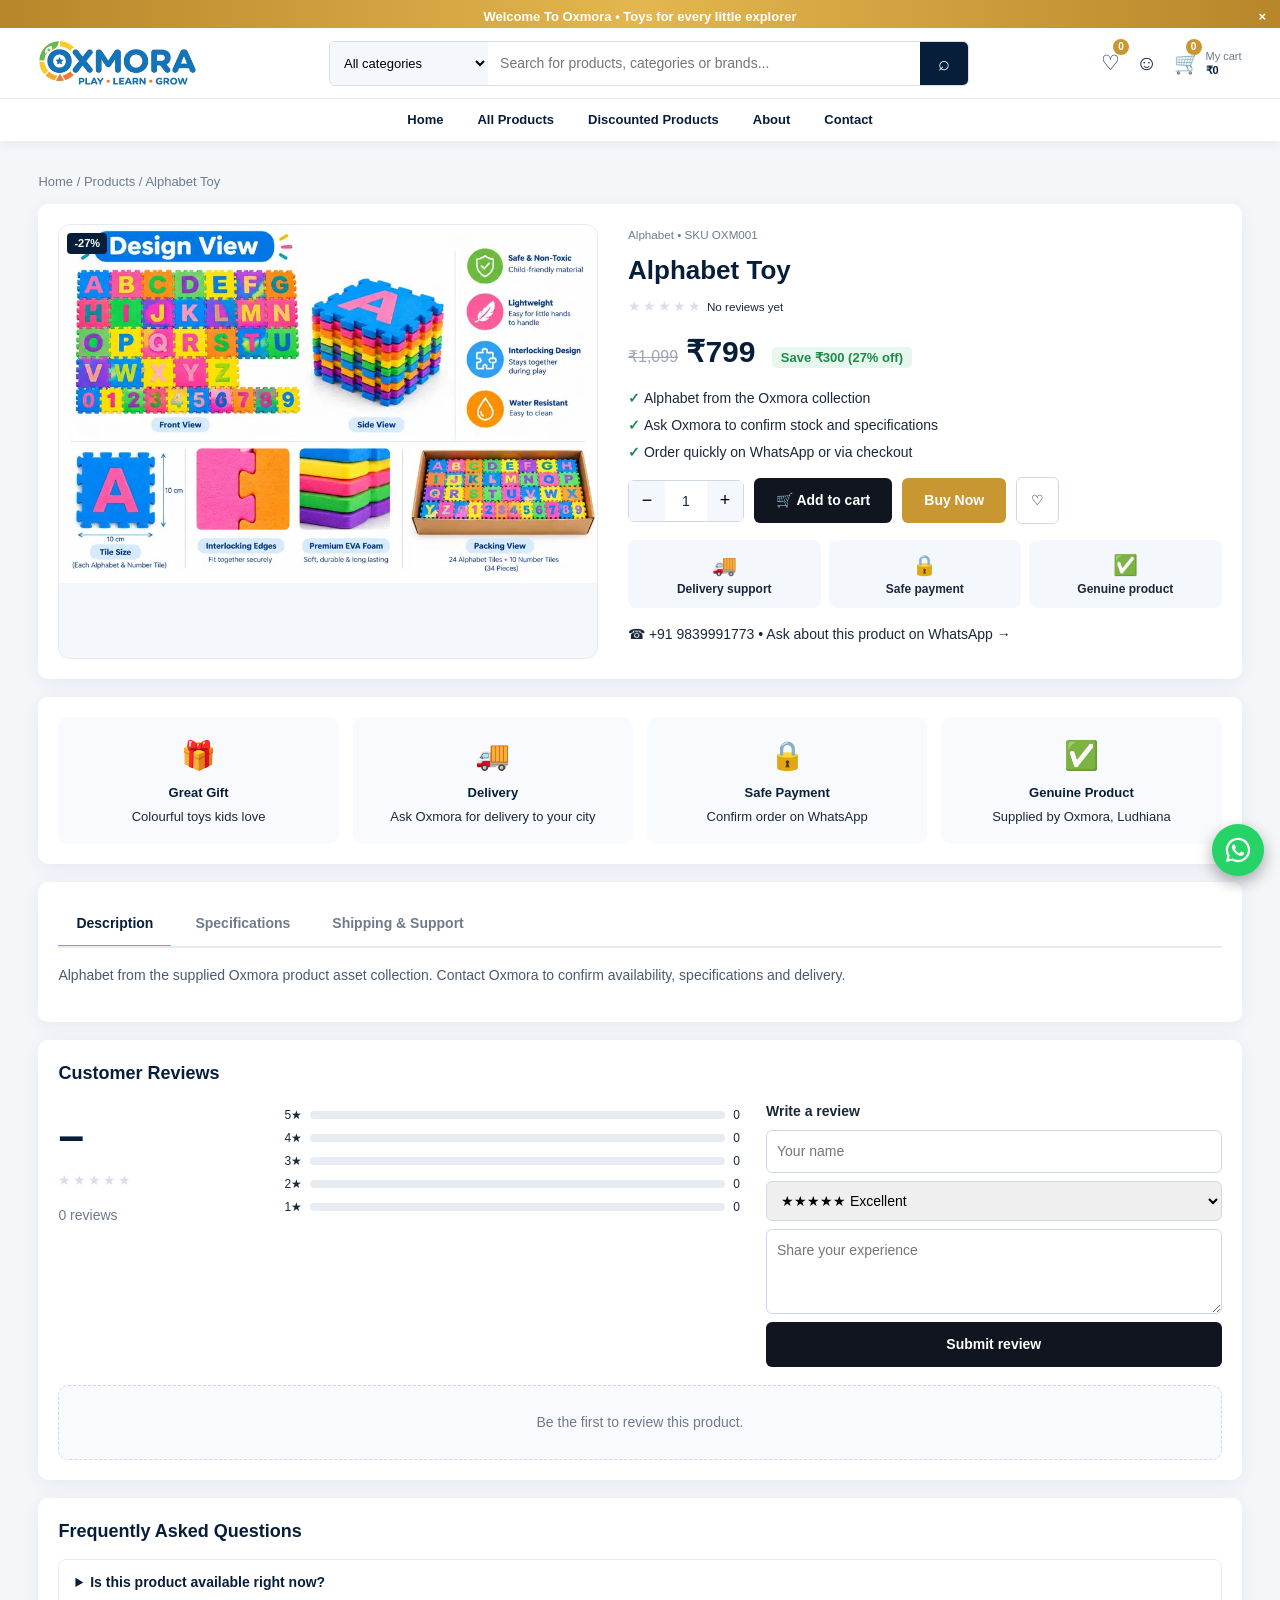
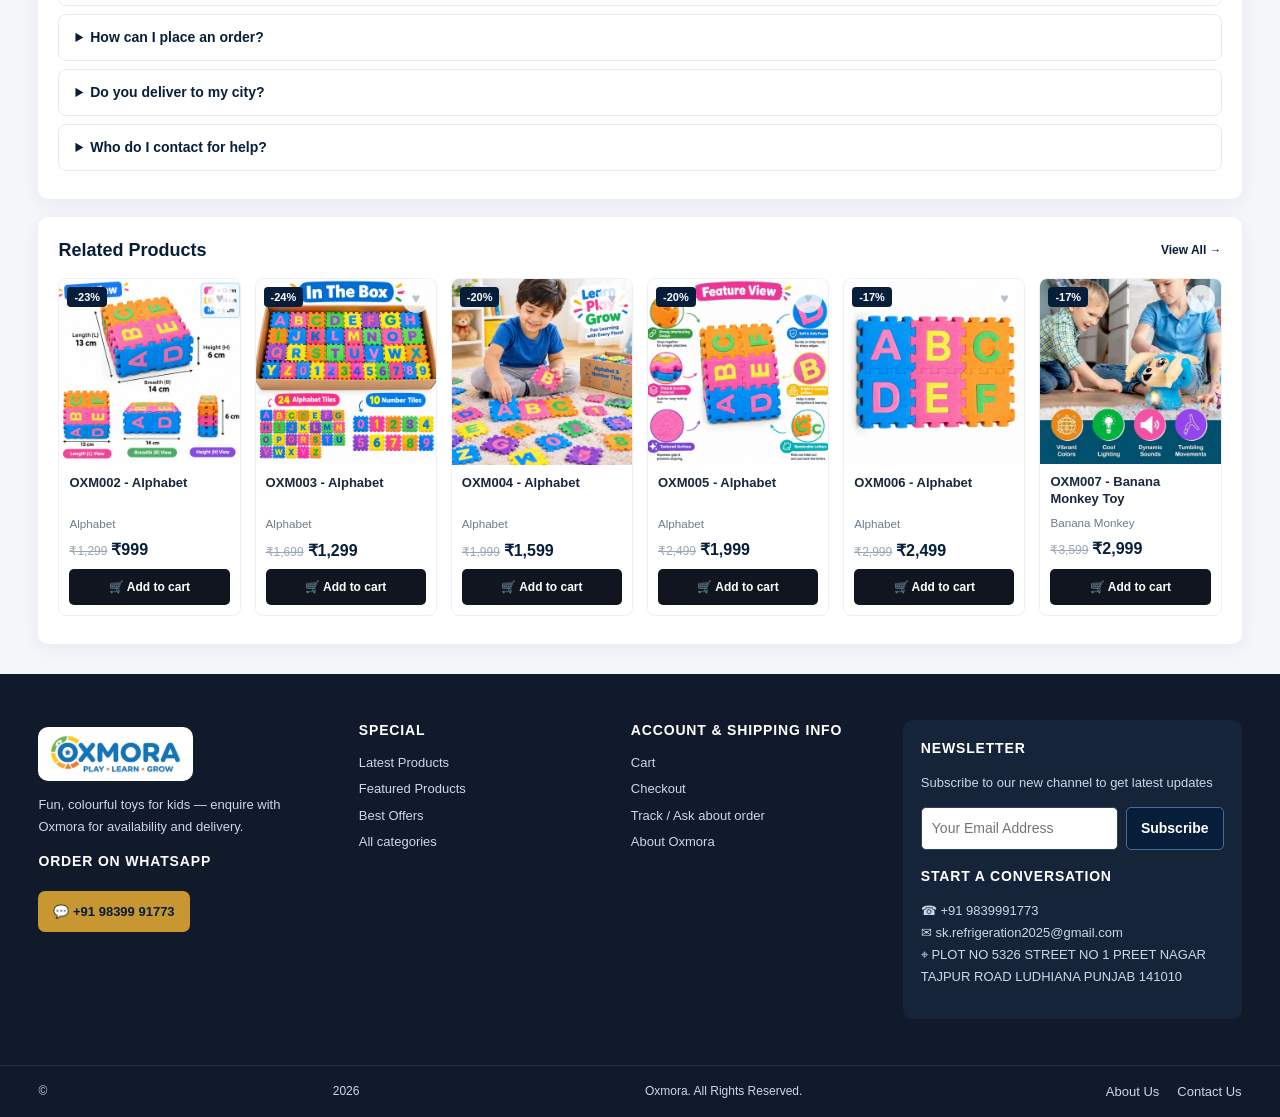
<file: product.html>
<!doctype html><html lang="en"><head><meta charset="utf-8"><meta name="viewport" content="width=device-width,initial-scale=1"><title>Product Details | Oxmora</title><link rel="stylesheet" href="styles.css"></head><body>
<div class="topbar"></div><header class="header"></header>
<main class="wrap" style="padding-top:18px"><p style="font-size:13px;color:#6e7b8d"><a href="index.html">Home</a> / <a href="products.html">Products</a> / <span id="bc"></span></p>
<section class="box pd" id="pd"></section>
<section class="box"><div class="feat"><div><b>🎁</b><strong>Great Gift</strong>Colourful toys kids love</div><div><b>🚚</b><strong>Delivery</strong>Ask Oxmora for delivery to your city</div><div><b>🔒</b><strong>Safe Payment</strong>Confirm order on WhatsApp</div><div><b>✅</b><strong>Genuine Product</strong>Supplied by Oxmora, Ludhiana</div></div></section>
<section class="box"><div class="tabs" id="tabs"><button class="on" data-t="0">Description</button><button data-t="1">Specifications</button><button data-t="2">Shipping &amp; Support</button></div><div id="tp"></div></section>
<section class="box" id="rv"><div class="sh"><h2>Customer Reviews</h2></div><div id="rsum"></div></section>
<section class="box"><div class="sh"><h2>Frequently Asked Questions</h2></div><div id="faq"></div></section>
<section class="box"><div class="sh"><h2>Related Products</h2><a href="products.html">View All →</a></div><div class="hs" id="rel"></div></section>
<section class="box" id="rvbox" style="display:none"><div class="sh"><h2>Recently Viewed</h2></div><div class="hs" id="recent"></div></section>
</main><footer class="footer"></footer><script src="products.js"></script><script src="store.js"></script>
<script>
window.initPage=()=>{const P=OXMORA_PRODUCTS,$=i=>document.getElementById(i),id=new URLSearchParams(location.search).get('id'),p=P.find(x=>x.id===id)||P[0],wa='919839991773';
document.title=p.name+' | Oxmora';$('bc').textContent=p.name;
let rec=[];try{rec=JSON.parse(localStorage.getItem('oxmora_recent')||'[]')}catch(e){}
const others=rec.filter(x=>x!==p.id);try{localStorage.setItem('oxmora_recent',JSON.stringify([p.id,...others].slice(0,8)))}catch(e){}
if(others.length){$('rvbox').style.display='';$('recent').innerHTML=others.slice(0,6).map(findProduct).filter(Boolean).map(productCard).join('')}
window.q=1;window.cq=n=>{q=Math.max(1,Math.min(99,q+n));$('qv').textContent=q};
const rs=getReviews(p.id),av=avgRating(p.id);
$('pd').innerHTML=`<div class="pd-img"><span class="disc">-${disc(p)}%</span><img src="${p.image}" alt="${esc(p.name)}"></div><div><small class="muted">${esc(p.category)} • SKU ${p.id}</small><h1>${esc(p.name)}</h1><div>${stars(av)} <small>${rs.length?av.toFixed(1)+' ('+rs.length+' reviews)':'<a href="#rv">No reviews yet</a>'}</small></div><div class="price2" style="margin:12px 0"><s>${money(p.oldPrice)}</s> ${money(p.price)} <span class="off">Save ${money(p.oldPrice-p.price)} (${disc(p)}% off)</span></div><ul class="hl"><li>${esc(p.category)} from the Oxmora collection</li><li>Ask Oxmora to confirm stock and specifications</li><li>Order quickly on WhatsApp or via checkout</li></ul><div class="qrow"><div class="qty2"><button onclick="cq(-1)">−</button><span id="qv">1</span><button onclick="cq(1)">+</button></div><button class="b1" onclick="addToCart('${p.id}',q)">🛒 Add to cart</button><button class="b2" onclick="addToCart('${p.id}',q);location.href='checkout.html'">Buy Now</button><button class="b3 ${getWish().includes(p.id)?'on':''}" onclick="toggleWish('${p.id}')">♡</button></div><div class="mini"><div><b>🚚</b>Delivery support</div><div><b>🔒</b>Safe payment</div><div><b>✅</b>Genuine product</div></div><p>☎ <a href="tel:+${wa}">+91 9839991773</a> • <a target="_blank" rel="noopener" href="https://wa.me/${wa}?text=${encodeURIComponent('Hello Oxmora, please share details for '+p.id+' '+p.name)}">Ask about this product on WhatsApp →</a></p></div>`;
const T=[`<p>${esc(p.description)}</p>`,`<table><tr><td>Product</td><td>${esc(p.name)}</td></tr><tr><td>SKU</td><td>${p.id}</td></tr><tr><td>Category</td><td>${esc(p.category)}</td></tr><tr><td>Price</td><td>${money(p.price)} (MRP ${money(p.oldPrice)})</td></tr><tr><td>Other details</td><td>Contact Oxmora to confirm specifications</td></tr></table>`,`<p>Delivery time, charges, exchange and support are confirmed by Oxmora when you place the order. Call or WhatsApp +91 9839991773 for help.</p>`];
const showT=i=>{$('tp').innerHTML=`<div class="tp on">${T[i]}</div>`;document.querySelectorAll('#tabs button').forEach(b=>b.classList.toggle('on',+b.dataset.t===i))};document.querySelectorAll('#tabs button').forEach(b=>b.onclick=()=>showT(+b.dataset.t));showT(0);
const dist=[5,4,3,2,1].map(n=>rs.filter(r=>r.rating===n).length);
$('rsum').innerHTML=`<div class="rsum"><div><div class="big">${rs.length?av.toFixed(1):'–'}</div>${stars(av)}<p class="muted">${rs.length} review${rs.length==1?'':'s'}</p></div><div>${dist.map((c,i)=>`<div class="bar">${5-i}★<i><u style="width:${rs.length?c/rs.length*100:0}%"></u></i>${c}</div>`).join('')}</div><form class="rf" id="rf"><b>Write a review</b><input name="name" required maxlength="40" placeholder="Your name"><select name="rating"><option value="5">★★★★★ Excellent</option><option value="4">★★★★ Good</option><option value="3">★★★ Average</option><option value="2">★★ Poor</option><option value="1">★ Bad</option></select><textarea name="text" required maxlength="400" rows="3" placeholder="Share your experience"></textarea><button class="b1">Submit review</button></form></div><div class="rv-grid" style="margin-top:18px">${rs.map(r=>`<div class="rv">${stars(r.rating)}<p>${esc(r.text)}</p><div class="who"><b>${esc(r.name)}</b><span>${esc(r.date||'')}</span></div></div>`).join('')||'<div class="empty" style="grid-column:1/-1">Be the first to review this product.</div>'}</div>`;
$('rf').onsubmit=e=>{e.preventDefault();const f=new FormData(e.target);addReview({id:p.id,name:f.get('name'),rating:+f.get('rating'),text:f.get('text'),date:new Date().toISOString().slice(0,10)});initPage()};
$('faq').innerHTML=[['Is this product available right now?','Please contact Oxmora on WhatsApp or phone to confirm stock before ordering.'],['How can I place an order?','Add to cart or Buy Now, complete checkout, and confirm the order with Oxmora on WhatsApp.'],['Do you deliver to my city?','Share your city/PIN code with us on WhatsApp and we will confirm delivery options.'],['Who do I contact for help?','Call or WhatsApp +91 9839991773, or email sk.refrigeration2025@gmail.com.']].map(([a,b])=>`<details><summary>${a}</summary><p>${b}</p></details>`).join('');
$('rel').innerHTML=P.filter(x=>x.id!==p.id&&x.category===p.category).concat(P.filter(x=>x.category!==p.category)).slice(0,6).map(productCard).join('')};
</script></body></html>
</file>
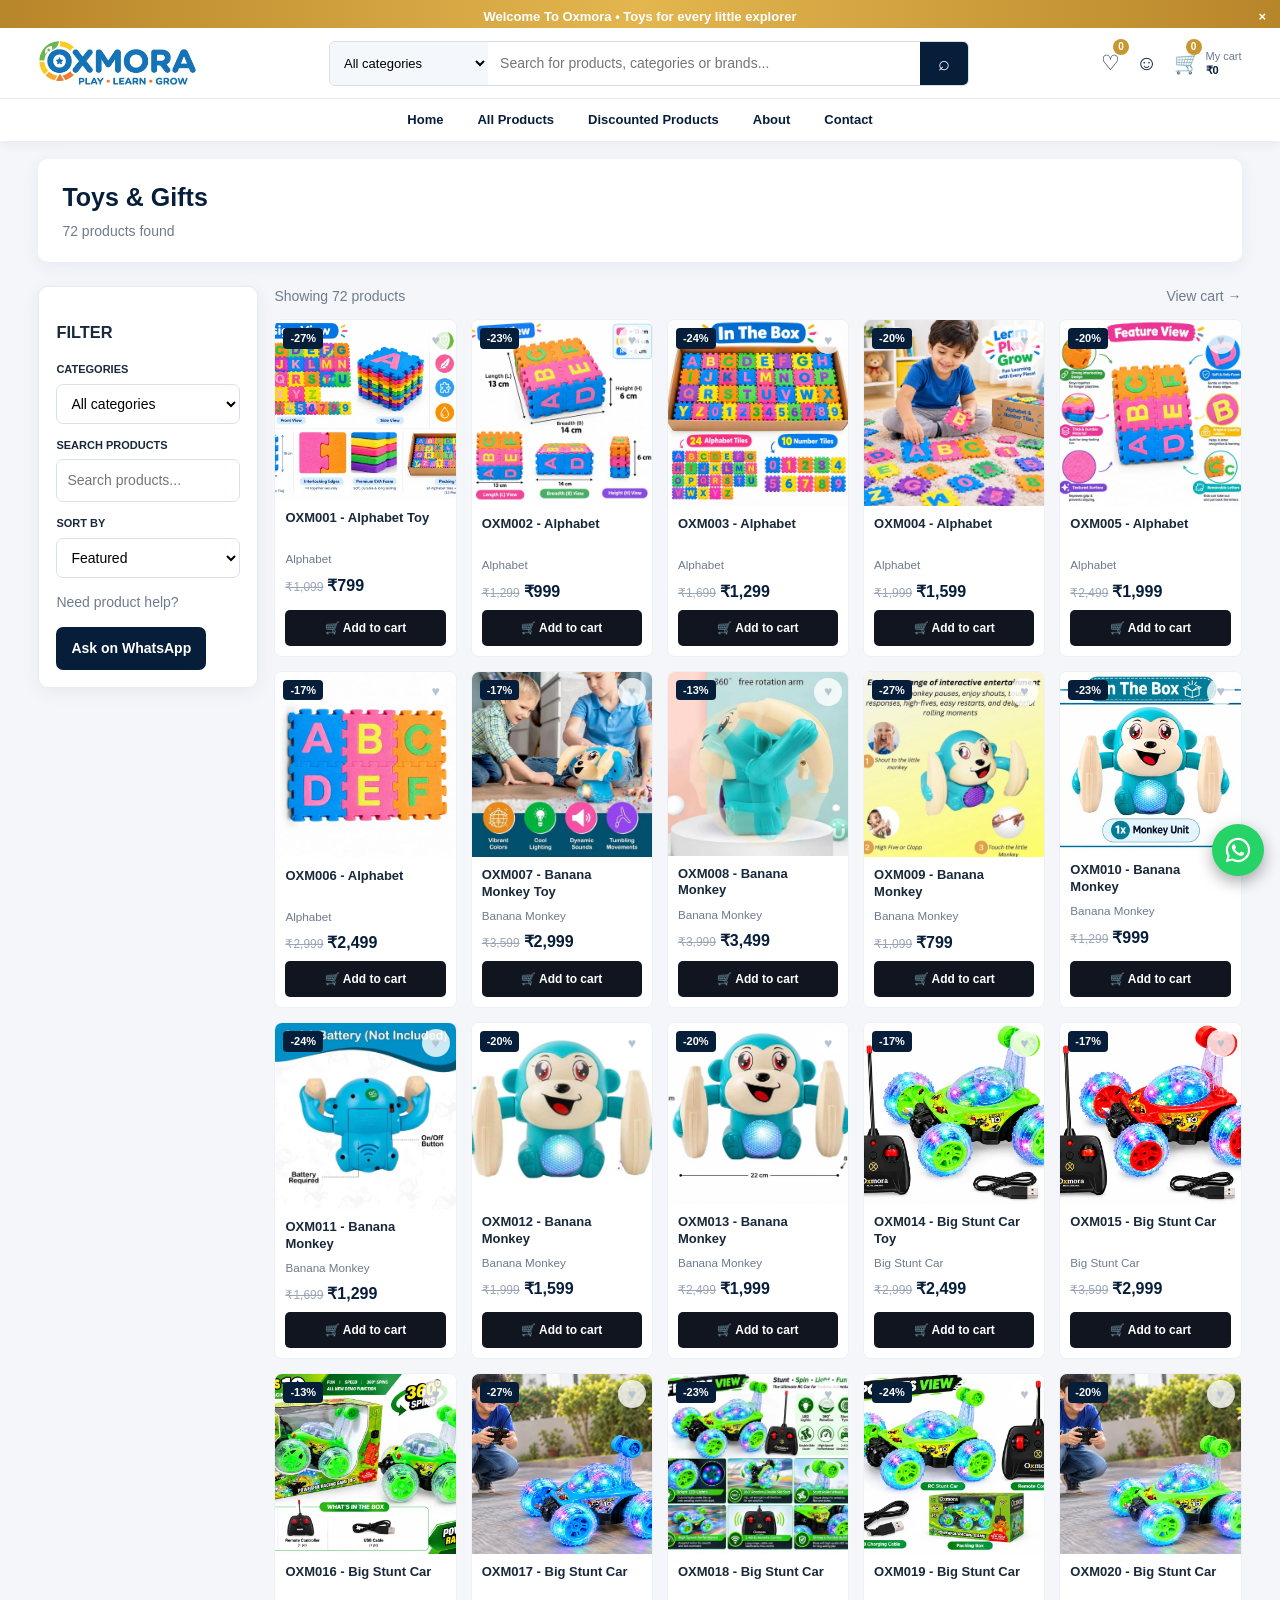
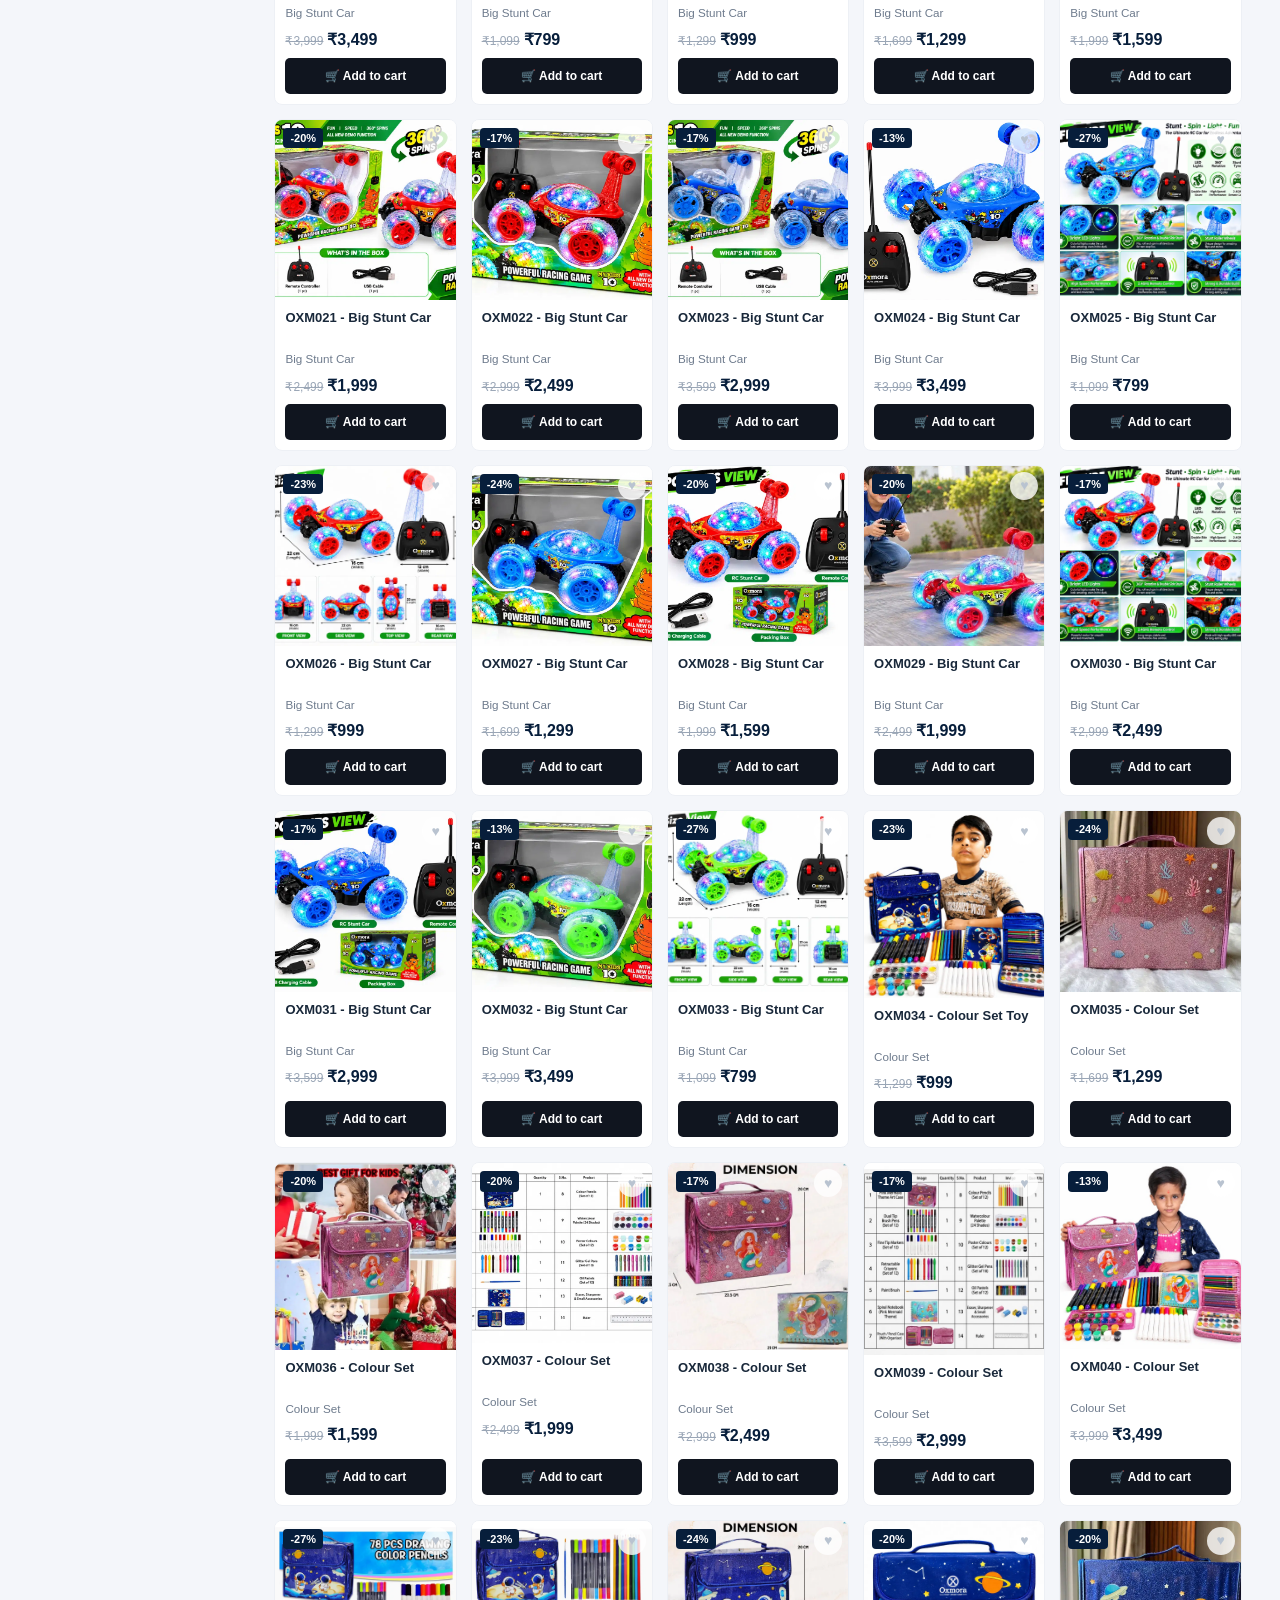
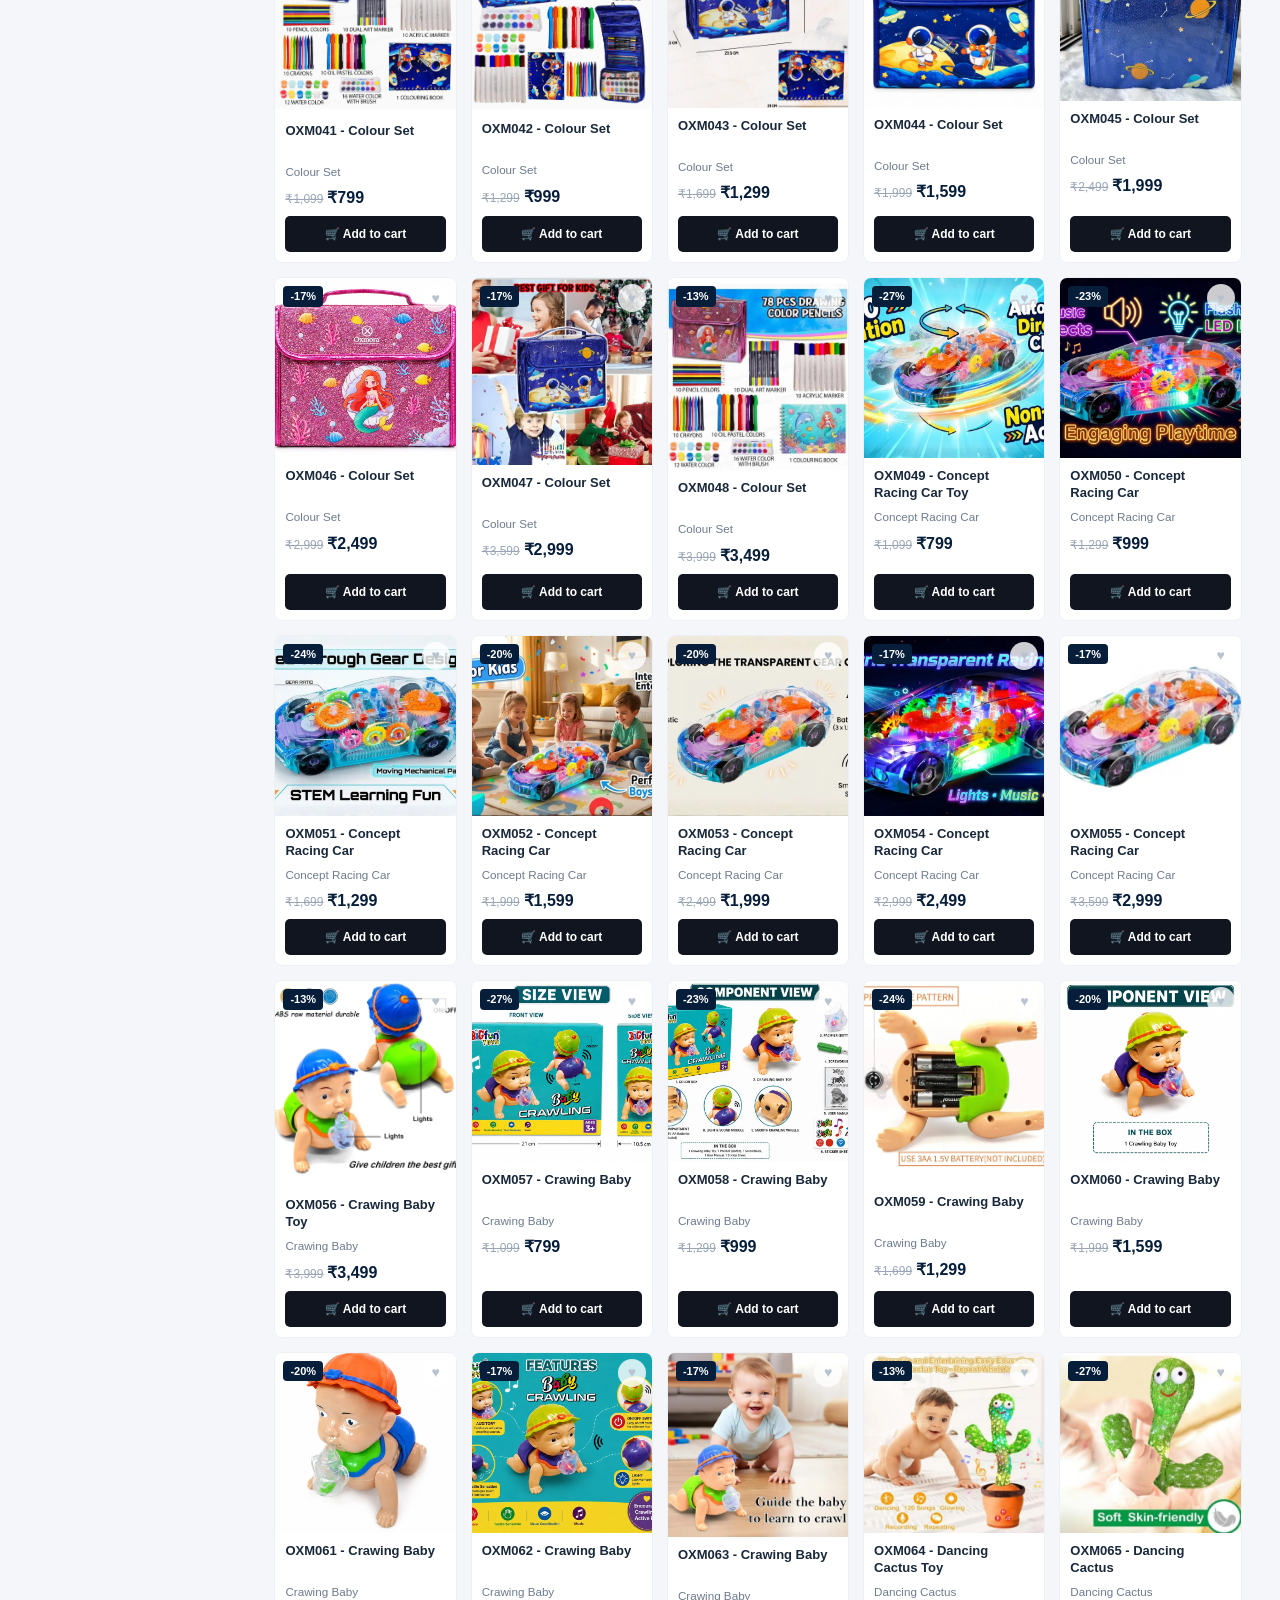
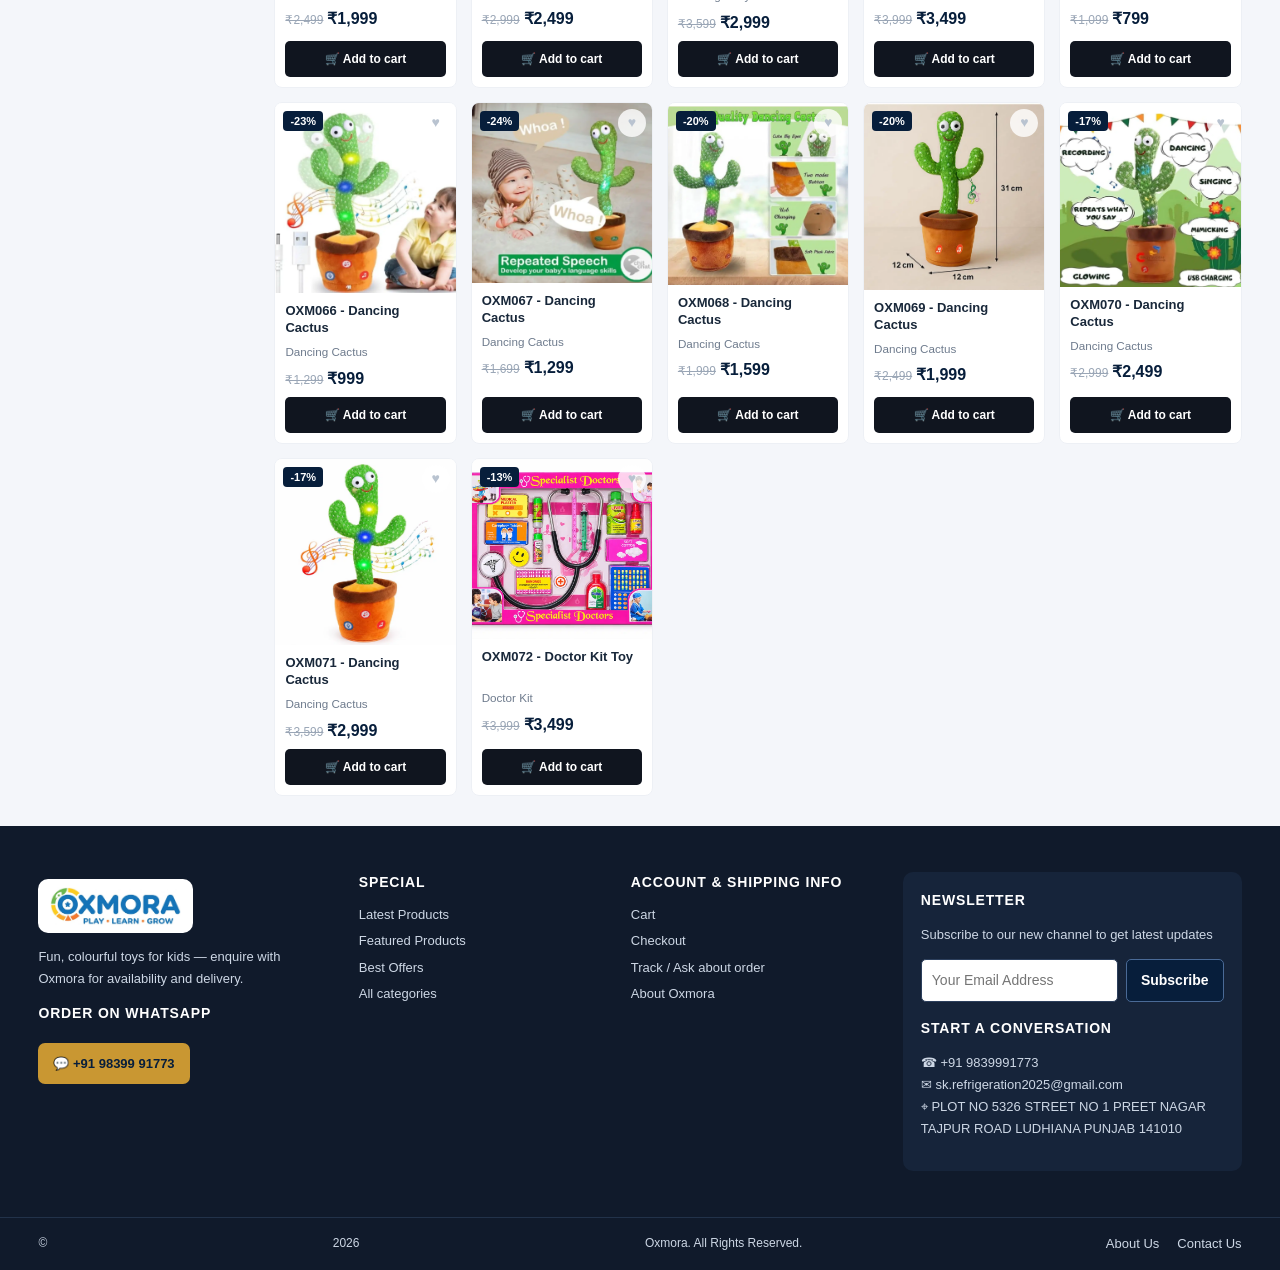
<file: products.html>
<!doctype html><html lang="en"><head><meta charset="utf-8"><meta name="viewport" content="width=device-width,initial-scale=1"><meta name="description" content="Oxmora refrigeration and cooling products, Ludhiana, Punjab"><title>Products | Oxmora</title><link rel="stylesheet" href="styles.css"></head><body><div class="topbar">Welcome to Oxmora • Refrigeration & Cooling Solutions</div><header class="header"><div class="wrap head"><a class="logo" href="index.html"><b>O</b><span>OXMORA<small>COOLING SOLUTIONS</small></span></a><form class="search" action="products.html"><select name="category"><option value="">All categories</option><option>Refrigeration</option><option>Cooling Equipment</option><option>Commercial Cooling</option></select><input name="q" placeholder="Search for products, categories..." aria-label="Search products"><button>⌕</button></form><div class="actions"><a class="pill" href="cart.html">🛒 Cart <span data-cart-count>0</span></a><a class="pill" href="checkout.html">Checkout</a></div></div><nav class="nav"><div class="wrap"><a href="index.html">Home</a><a href="products.html">Products</a><a href="products.html?category=Refrigeration">Refrigeration</a><a href="products.html?category=Cooling%20Equipment">Cooling Equipment</a><a href="about.html">About</a><a href="contact.html">Contact</a></div></nav></header><main class="wrap"><section class="pagehead"><h1>Toys & Gifts</h1><p id="result-count">Browse the Oxmora catalogue</p></section><div class="catalog section"><aside class="filters"><h3>FILTER</h3><label for="category-filter">CATEGORIES</label><select id="category-filter"><option value="">All categories</option><option>Alphabet</option><option>Banana Monkey</option><option>Big Stunt Car</option><option>Colour Set</option><option>Concept Racing Car</option><option>Crawing Baby</option><option>Dancing Cactus</option><option>Doctor Kit</option></select><label for="search-filter">SEARCH PRODUCTS</label><input id="search-filter" placeholder="Search products..."><label for="sort-filter">SORT BY</label><select id="sort-filter"><option value="featured">Featured</option><option value="price-low">Price: low to high</option><option value="price-high">Price: high to low</option><option value="disc">Biggest discount</option><option value="name">Name</option></select><p class="muted">Need product help?</p><a class="btn" href="https://wa.me/919839991773" target="_blank" rel="noopener">Ask on WhatsApp</a></aside><section><div class="toolbar"><span id="catalog-summary">Products</span><a href="cart.html">View cart →</a></div><div class="g4" id="catalog-products"></div><div id="no-results" class="empty hidden"><h2>No products found</h2><button onclick="document.getElementById('search-filter').value='';document.getElementById('category-filter').value='';renderCatalog()">Clear filters</button></div></section></div></main><footer class="footer"><div class="wrap footer-grid"><div><a class="logo" href="index.html" style="color:white"><b>O</b><span>OXMORA<small>COOLING SOLUTIONS</small></span></a><p>Refrigeration and cooling products for homes, shops and businesses.</p><p>Helpful product guidance from Oxmora, Ludhiana.</p></div><div><h3>Shop</h3><div class="footlinks"><a href="products.html">All Products</a><a href="products.html?category=Refrigeration">Refrigeration</a><a href="products.html?category=Cooling%20Equipment">Cooling Equipment</a><a href="cart.html">Shopping Cart</a></div></div><div><h3>Customer Support</h3><div class="footlinks"><a href="about.html">About Oxmora</a><a href="contact.html">Contact Us</a><a href="checkout.html">Checkout</a><a href="tel:+919839991773">+91 9839991773</a><a href="mailto:sk.refrigeration2025@gmail.com">Email Us</a></div></div><div class="newsletter"><h3>Talk to Oxmora</h3><p>Ask about product availability, specifications and delivery.</p><a class="btn gold" href="https://wa.me/919839991773" target="_blank" rel="noopener">WhatsApp Us</a><p>PLOT NO 5326 STREET NO 1 PREET NAGAR TAJPUR ROAD LUDHIANA PUNJAB 141010</p></div></div><div class="copyright"><div class="wrap">© <span id="year"></span> Oxmora. All rights reserved.</div></div></footer><nav class="mobilebar"><a href="index.html"><span>⌂</span>Home</a><a href="products.html"><span>▦</span>Products</a><a href="cart.html"><span>🛒</span>Cart <b data-cart-count>0</b></a><a href="https://wa.me/919839991773" target="_blank" rel="noopener"><span>☏</span>WhatsApp</a></nav><div id="toast" class="toast hidden"></div><script src="products.js"></script><script src="store.js"></script><script>const params=new URLSearchParams(location.search);document.getElementById('search-filter').value=params.get('q')||'';document.getElementById('category-filter').value=params.get('category')||'';if(params.get('sort'))document.getElementById('sort-filter').value=params.get('sort');['category-filter','search-filter','sort-filter'].forEach(id=>document.getElementById(id).addEventListener(id==='search-filter'?'input':'change',renderCatalog));function renderCatalog(){let a=window.OXMORA_PRODUCTS||[],q=document.getElementById('search-filter').value.toLowerCase(),c=document.getElementById('category-filter').value,s=document.getElementById('sort-filter').value,l=a.filter(p=>(!q||(p.name+' '+p.category).toLowerCase().includes(q))&&(!c||p.category===c));if(s==='price-low')l.sort((x,y)=>x.price-y.price);if(s==='price-high')l.sort((x,y)=>y.price-x.price);if(s==='disc')l.sort((x,y)=>disc(y)-disc(x));if(s==='name')l.sort((x,y)=>x.name.localeCompare(y.name));document.getElementById('result-count').textContent=l.length+' products found';document.getElementById('catalog-summary').textContent='Showing '+l.length+' products';document.getElementById('catalog-products').innerHTML=l.map(productCard).join('');document.getElementById('no-results').classList.toggle('hidden',l.length>0);document.getElementById('catalog-products').classList.toggle('hidden',!l.length)}renderCatalog();</script></body></html>
</file>
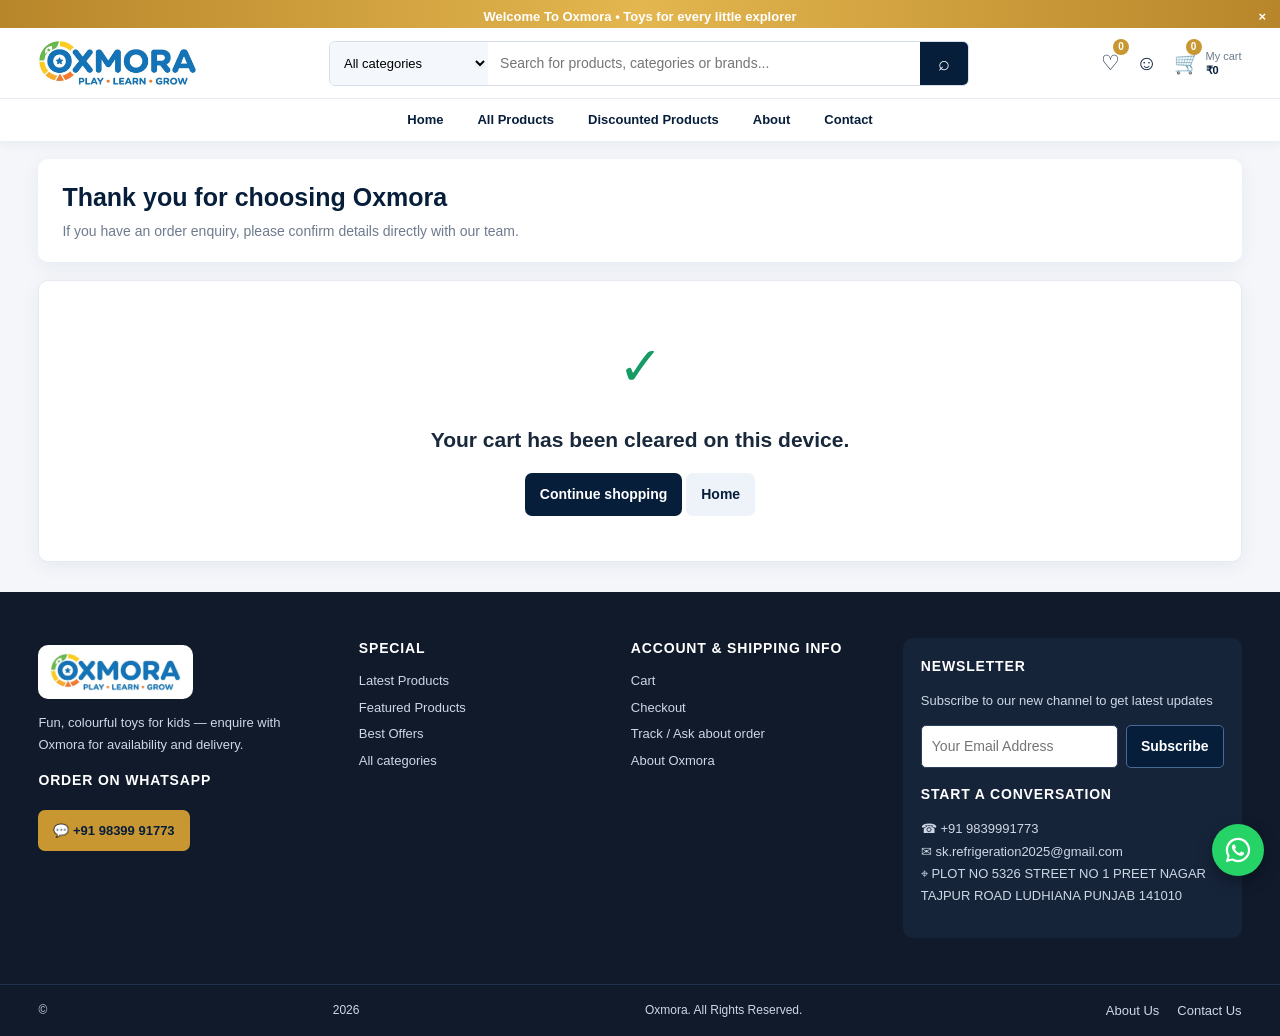
<file: success.html>
<!doctype html><html lang="en"><head><meta charset="utf-8"><meta name="viewport" content="width=device-width,initial-scale=1"><meta name="description" content="Oxmora refrigeration and cooling products, Ludhiana, Punjab"><title>Thank You | Oxmora</title><link rel="stylesheet" href="styles.css"></head><body><div class="topbar">Welcome to Oxmora • Refrigeration & Cooling Solutions</div><header class="header"><div class="wrap head"><a class="logo" href="index.html"><b>O</b><span>OXMORA<small>COOLING SOLUTIONS</small></span></a><form class="search" action="products.html"><select name="category"><option value="">All categories</option><option>Refrigeration</option><option>Cooling Equipment</option><option>Commercial Cooling</option></select><input name="q" placeholder="Search for products, categories..." aria-label="Search products"><button>⌕</button></form><div class="actions"><a class="pill" href="cart.html">🛒 Cart <span data-cart-count>0</span></a><a class="pill" href="checkout.html">Checkout</a></div></div><nav class="nav"><div class="wrap"><a href="index.html">Home</a><a href="products.html">Products</a><a href="products.html?category=Refrigeration">Refrigeration</a><a href="products.html?category=Cooling%20Equipment">Cooling Equipment</a><a href="about.html">About</a><a href="contact.html">Contact</a></div></nav></header><main class="wrap"><section class="pagehead"><h1>Thank you for choosing Oxmora</h1><p>If you have an order enquiry, please confirm details directly with our team.</p></section><section class="panel" style="text-align:center;padding:45px"><div style="font-size:54px;color:#159b63">✓</div><h2>Your cart has been cleared on this device.</h2><a class="btn" href="products.html">Continue shopping</a> <a class="btn light" href="index.html">Home</a></section></main><footer class="footer"><div class="wrap footer-grid"><div><a class="logo" href="index.html" style="color:white"><b>O</b><span>OXMORA<small>COOLING SOLUTIONS</small></span></a><p>Refrigeration and cooling products for homes, shops and businesses.</p><p>Helpful product guidance from Oxmora, Ludhiana.</p></div><div><h3>Shop</h3><div class="footlinks"><a href="products.html">All Products</a><a href="products.html?category=Refrigeration">Refrigeration</a><a href="products.html?category=Cooling%20Equipment">Cooling Equipment</a><a href="cart.html">Shopping Cart</a></div></div><div><h3>Customer Support</h3><div class="footlinks"><a href="about.html">About Oxmora</a><a href="contact.html">Contact Us</a><a href="checkout.html">Checkout</a><a href="tel:+919839991773">+91 9839991773</a><a href="mailto:sk.refrigeration2025@gmail.com">Email Us</a></div></div><div class="newsletter"><h3>Talk to Oxmora</h3><p>Ask about product availability, specifications and delivery.</p><a class="btn gold" href="https://wa.me/919839991773" target="_blank" rel="noopener">WhatsApp Us</a><p>PLOT NO 5326 STREET NO 1 PREET NAGAR TAJPUR ROAD LUDHIANA PUNJAB 141010</p></div></div><div class="copyright"><div class="wrap">© <span id="year"></span> Oxmora. All rights reserved.</div></div></footer><nav class="mobilebar"><a href="index.html"><span>⌂</span>Home</a><a href="products.html"><span>▦</span>Products</a><a href="cart.html"><span>🛒</span>Cart <b data-cart-count>0</b></a><a href="https://wa.me/919839991773" target="_blank" rel="noopener"><span>☏</span>WhatsApp</a></nav><div id="toast" class="toast hidden"></div><script src="products.js"></script><script src="store.js"></script></body></html>
</file>
<file: styles.css>
:root{--navy:#071e3b;--navy2:#12385e;--gold:#c99732;--ink:#19283a;--muted:#6e7b8d;--paper:#f4f7fb;--line:#e6ebf2;--white:#fff;--shadow:0 4px 18px #0b2a4b10}*{box-sizing:border-box}body{margin:0;background:var(--paper);color:var(--ink);font:14px/1.5 Arial,Helvetica,sans-serif}a{color:inherit;text-decoration:none}button,input,select,textarea{font:inherit}.wrap{width:min(1240px,94%);margin:auto}.topbar{height:28px;background:var(--gold);color:white;text-align:center;font-size:11px;padding:6px}.header{background:white;position:sticky;top:0;z-index:50;box-shadow:0 2px 12px #061d3810}.head{display:flex;align-items:center;gap:20px;padding:12px 0}.logo{display:flex;gap:8px;align-items:center;color:var(--navy);font-weight:900;font-size:23px;letter-spacing:1px;min-width:165px}.logo b{display:grid;place-items:center;border:2px solid var(--gold);width:38px;height:38px;border-radius:50%;color:var(--gold)}.logo small{display:block;color:var(--gold);font-size:9px;letter-spacing:3px;margin-top:-4px}.search{display:flex;flex:1;border:1px solid var(--line);border-radius:8px;overflow:hidden}.search select{max-width:145px;border:0;background:#f3f6fa;padding:0 8px}.search input{flex:1;min-width:0;border:0;padding:12px;outline:0}.search button,.btn{background:var(--navy);color:white;border:0;border-radius:7px;padding:11px 15px;font-weight:700;cursor:pointer;display:inline-flex;align-items:center;justify-content:center;gap:6px}.search button{border-radius:0}.actions{display:flex;gap:8px}.pill{background:#f0f4f9;padding:10px;border-radius:8px;font-weight:700;color:var(--navy)}.nav{border-top:1px solid #f1f3f7}.nav .wrap{display:flex;justify-content:center;gap:36px;padding:10px;font-size:12px}.nav a:hover{color:var(--gold)}.hero{margin:18px auto 25px;border-radius:12px;overflow:hidden;background:linear-gradient(110deg,#f9f0df 0,#fff 47%,#092747 47%,#061d38 100%);display:grid;grid-template-columns:1.05fr .95fr;min-height:300px;box-shadow:var(--shadow)}.hero-copy{padding:36px 5%;align-self:center}.eyebrow{color:var(--gold);font-size:11px;font-weight:800;letter-spacing:2px;text-transform:uppercase}.hero h1{font-size:clamp(32px,4vw,54px);line-height:1.06;color:var(--navy);margin:12px 0}.hero p{color:#637083;max-width:520px}.hero .btn.gold{background:var(--gold);color:#111}.hero-art{display:grid;place-items:center;padding:18px;background:radial-gradient(ellipse at center,#e6d3a7 0,#c5a76b 22%,#133657 23%,#061d38 70%)}.hero-art img{height:265px;width:100%;object-fit:contain;background:#fff;border-radius:10px}.btn{transition:.2s}.btn:hover{filter:brightness(1.12);transform:translateY(-1px)}.btn.gold{background:var(--gold);color:#161616}.btn.light{background:#eef3f9;color:var(--navy)}.section{margin:24px auto}.section-head{display:flex;justify-content:space-between;align-items:end;margin-bottom:13px;gap:12px}.section-head h2{font-size:21px;color:var(--navy);margin:0}.section-head p{margin:3px 0 0;color:var(--muted);font-size:12px}.section-box{background:#fff;padding:18px;border-radius:4px;box-shadow:0 2px 10px #0b2a4b08}.product-grid{display:grid;grid-template-columns:repeat(6,minmax(0,1fr));gap:12px}.product-card{min-width:0;position:relative;background:#fff;border:1px solid #edf0f4;border-radius:10px;padding:8px;box-shadow:var(--shadow);display:flex;flex-direction:column}.product-card img{width:100%;height:150px;object-fit:contain;border-radius:6px;background:#f7f8fa}.badge{position:absolute;top:14px;left:13px;background:#e85b2e;color:#fff;padding:3px 5px;font-size:9px;font-weight:bold;border-radius:3px}.product-card h3{font-size:11px;white-space:nowrap;overflow:hidden;text-overflow:ellipsis;margin:8px 0 4px}.meta{font-size:10px;color:var(--muted)}.price{font-size:13px;font-weight:900;color:var(--navy);margin:6px 0}.old{text-decoration:line-through;color:#929cac;font-size:10px;font-weight:400;margin-right:5px}.product-card .btn{font-size:10px;padding:8px 5px;margin-top:auto}.cat-grid{display:grid;grid-template-columns:repeat(3,1fr);gap:14px}.cat{display:flex;align-items:center;gap:14px;padding:16px;background:white;border-radius:9px;box-shadow:var(--shadow)}.cat-icon{width:55px;height:55px;background:#edf3fb;border-radius:50%;display:grid;place-items:center;font-size:25px;color:var(--gold)}.cat h3{margin:0;color:var(--navy);font-size:13px}.cat p{margin:3px 0 0;color:var(--muted);font-size:11px}.promo{background:#f9f0df;border:1px solid #ead8b5;border-radius:10px;padding:25px;display:flex;align-items:center;justify-content:space-between;gap:20px}.promo h2{color:var(--navy);margin:0;font-size:25px}.promo p{color:var(--muted);margin:5px 0}.split-products{display:grid;grid-template-columns:210px 1fr;gap:14px}.deal{background:#fff;border:1px solid #dce5ef;padding:14px;border-radius:8px;text-align:center}.deal img{width:100%;height:160px;object-fit:contain}.deal h3{font-size:13px}.trust{display:grid;grid-template-columns:repeat(4,1fr);gap:10px;background:#eaf3ff;padding:18px;border-radius:8px}.trust div{text-align:center;padding:10px;font-size:11px;color:var(--navy);border-right:1px solid #dce7f5}.trust strong{display:block;font-size:23px;margin-bottom:5px;color:var(--gold)}.footer{background:#202a39;color:#fff;margin-top:38px;padding:36px 0 0}.footer-grid{display:grid;grid-template-columns:1.2fr .8fr 1fr 1.4fr;gap:28px;padding-bottom:28px}.footer h3{font-size:12px;text-transform:uppercase}.footer p,.footer a{font-size:11px;color:#c5cfda}.footlinks{display:grid;gap:9px}.newsletter{background:#2a3545;border-radius:10px;padding:16px}.newsletter input{width:100%;padding:10px;border:0;border-radius:6px;margin:8px 0}.copyright{background:#182230;color:#d1d8e0;font-size:10px;padding:14px}.pagehead{background:#fff;padding:20px 24px;margin:18px auto;border-radius:10px;box-shadow:var(--shadow)}.pagehead h1{margin:0;color:var(--navy);font-size:25px}.pagehead p{margin:5px 0 0;color:var(--muted)}.catalog{display:grid;grid-template-columns:220px 1fr;gap:16px;align-items:start}.filters,.panel{background:#fff;padding:17px;border:1px solid var(--line);border-radius:10px;box-shadow:var(--shadow)}.filters{position:sticky;top:128px}.filters label,.field label{display:block;font-size:11px;font-weight:800;margin:13px 0 6px}.filters input,.filters select,.field input,.field textarea,.field select{width:100%;padding:10px;border:1px solid #d8e1eb;border-radius:7px;background:#fff}.toolbar{display:flex;justify-content:space-between;align-items:center;margin-bottom:12px;color:var(--muted)}.toolbar select{padding:8px;border:1px solid var(--line);border-radius:7px}.detail{display:grid;grid-template-columns:1fr 1fr;gap:30px;background:#fff;border-radius:12px;padding:22px;box-shadow:var(--shadow)}.detail-img{background:#f7f8fa;border-radius:10px;display:grid;place-items:center;min-height:400px}.detail-img img{width:100%;height:400px;object-fit:contain}.detail h1{color:var(--navy);font-size:28px}.detail .price{font-size:24px}.muted{color:var(--muted)}.qty{display:flex;align-items:center;gap:12px;margin:16px 0}.qty button{padding:7px 12px}.cart-layout,.checkout-layout{display:grid;grid-template-columns:1fr 320px;gap:16px;align-items:start}.cart-item{display:grid;grid-template-columns:78px 1fr auto;gap:12px;padding:13px 0;border-bottom:1px solid var(--line);align-items:center}.cart-item img{width:78px;height:78px;object-fit:contain;background:#f6f8fa;border-radius:8px}.cart-item h3{font-size:12px;margin:0}.remove{background:#fff0ef;color:#ad3028;padding:7px}.summary h2{margin-top:0}.sumline{display:flex;justify-content:space-between;gap:10px;margin:12px 0;color:var(--muted)}.sumline.total{border-top:1px solid var(--line);padding-top:12px;font-weight:900;color:var(--navy);font-size:17px}.summary .btn{width:100%;margin-top:9px}.field{margin-bottom:12px}.field-grid{display:grid;grid-template-columns:1fr 1fr;gap:12px}.payment-option{display:flex;gap:10px;border:1px solid var(--line);padding:13px;border-radius:8px;margin:9px 0}.payment-option small{display:block;color:var(--muted)}.notice{background:#fff7e4;border:1px solid #ead7a6;padding:12px;border-radius:8px;color:#725819;font-size:11px}.empty{text-align:center;background:#fff;padding:40px 18px;border-radius:10px}.mobilebar{display:none}.hidden{display:none!important}.toast{position:fixed;bottom:18px;left:50%;transform:translateX(-50%);z-index:99;background:var(--navy);color:#fff;padding:12px 18px;border-radius:8px}
@media(max-width:1000px){.product-grid{grid-template-columns:repeat(4,minmax(0,1fr))}.footer-grid{grid-template-columns:repeat(2,1fr)}.head{gap:10px}.logo{min-width:130px}.hero{min-height:260px}.hero-art img{height:220px}}
@media(max-width:650px){body{padding-bottom:58px}.wrap{width:94%}.head{flex-wrap:wrap;padding:9px 0}.logo{font-size:18px;min-width:unset}.logo b{width:32px;height:32px}.actions{margin-left:auto}.pill{padding:8px;font-size:11px}.search{order:3;flex-basis:100%}.search select{max-width:105px;font-size:10px}.search input{padding:10px;font-size:11px}.nav .wrap{justify-content:flex-start;overflow:auto;gap:23px;white-space:nowrap}.hero{grid-template-columns:1fr;background:linear-gradient(150deg,#fff5df,#fff 65%,#0b2b4c);margin-top:12px}.hero-copy{padding:24px 20px}.hero h1{font-size:35px}.hero p{font-size:13px}.hero-art{min-height:160px;padding:12px}.hero-art img{height:155px}.product-grid{grid-template-columns:repeat(2,minmax(0,1fr));gap:9px}.product-card{padding:7px}.product-card img{height:150px}.product-card h3{font-size:11px}.cat-grid{grid-template-columns:1fr}.cat{padding:13px}.split-products{grid-template-columns:1fr}.deal{display:grid;grid-template-columns:90px 1fr;gap:12px;text-align:left;align-items:center}.deal img{height:90px}.promo{align-items:flex-start;flex-direction:column;padding:20px}.promo h2{font-size:21px}.trust{grid-template-columns:repeat(2,1fr);padding:10px}.trust div{border-right:0;border-bottom:1px solid #dce7f5}.footer-grid{grid-template-columns:1fr 1fr;gap:18px}.newsletter{grid-column:1/-1}.catalog{grid-template-columns:1fr}.filters{position:static}.detail{grid-template-columns:1fr;padding:13px;gap:18px}.detail-img{min-height:260px}.detail-img img{height:260px}.detail h1{font-size:23px}.cart-layout,.checkout-layout{grid-template-columns:1fr}.field-grid{grid-template-columns:1fr}.cart-item{grid-template-columns:58px 1fr auto;gap:8px}.cart-item img{width:58px;height:58px}.pagehead{padding:15px;margin:12px auto}.pagehead h1{font-size:21px}.mobilebar{display:flex;position:fixed;bottom:0;left:0;right:0;z-index:60;background:#fff;border-top:1px solid var(--line);box-shadow:0 -4px 16px #061d3810}.mobilebar a{flex:1;text-align:center;padding:8px 3px;font-weight:700;font-size:10px;color:var(--navy)}.mobilebar span{display:block;font-size:17px}}
</file>
